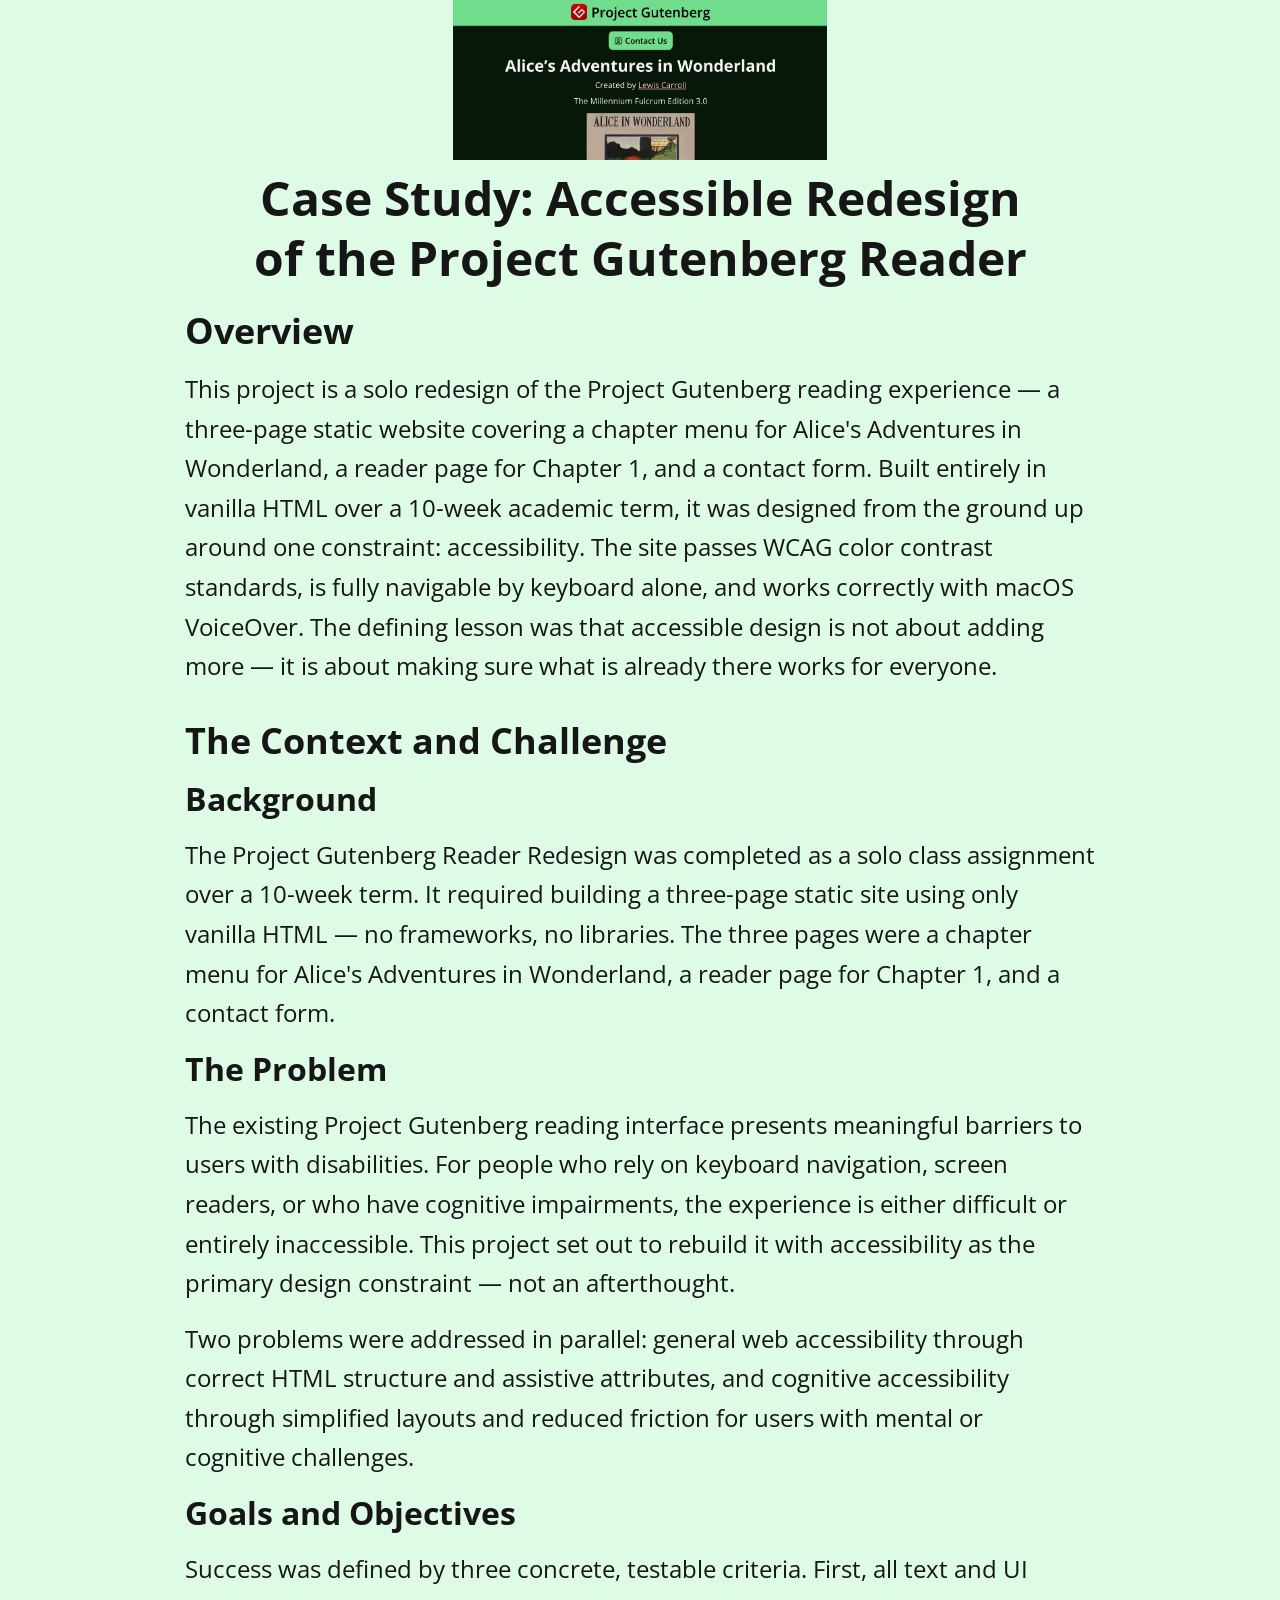
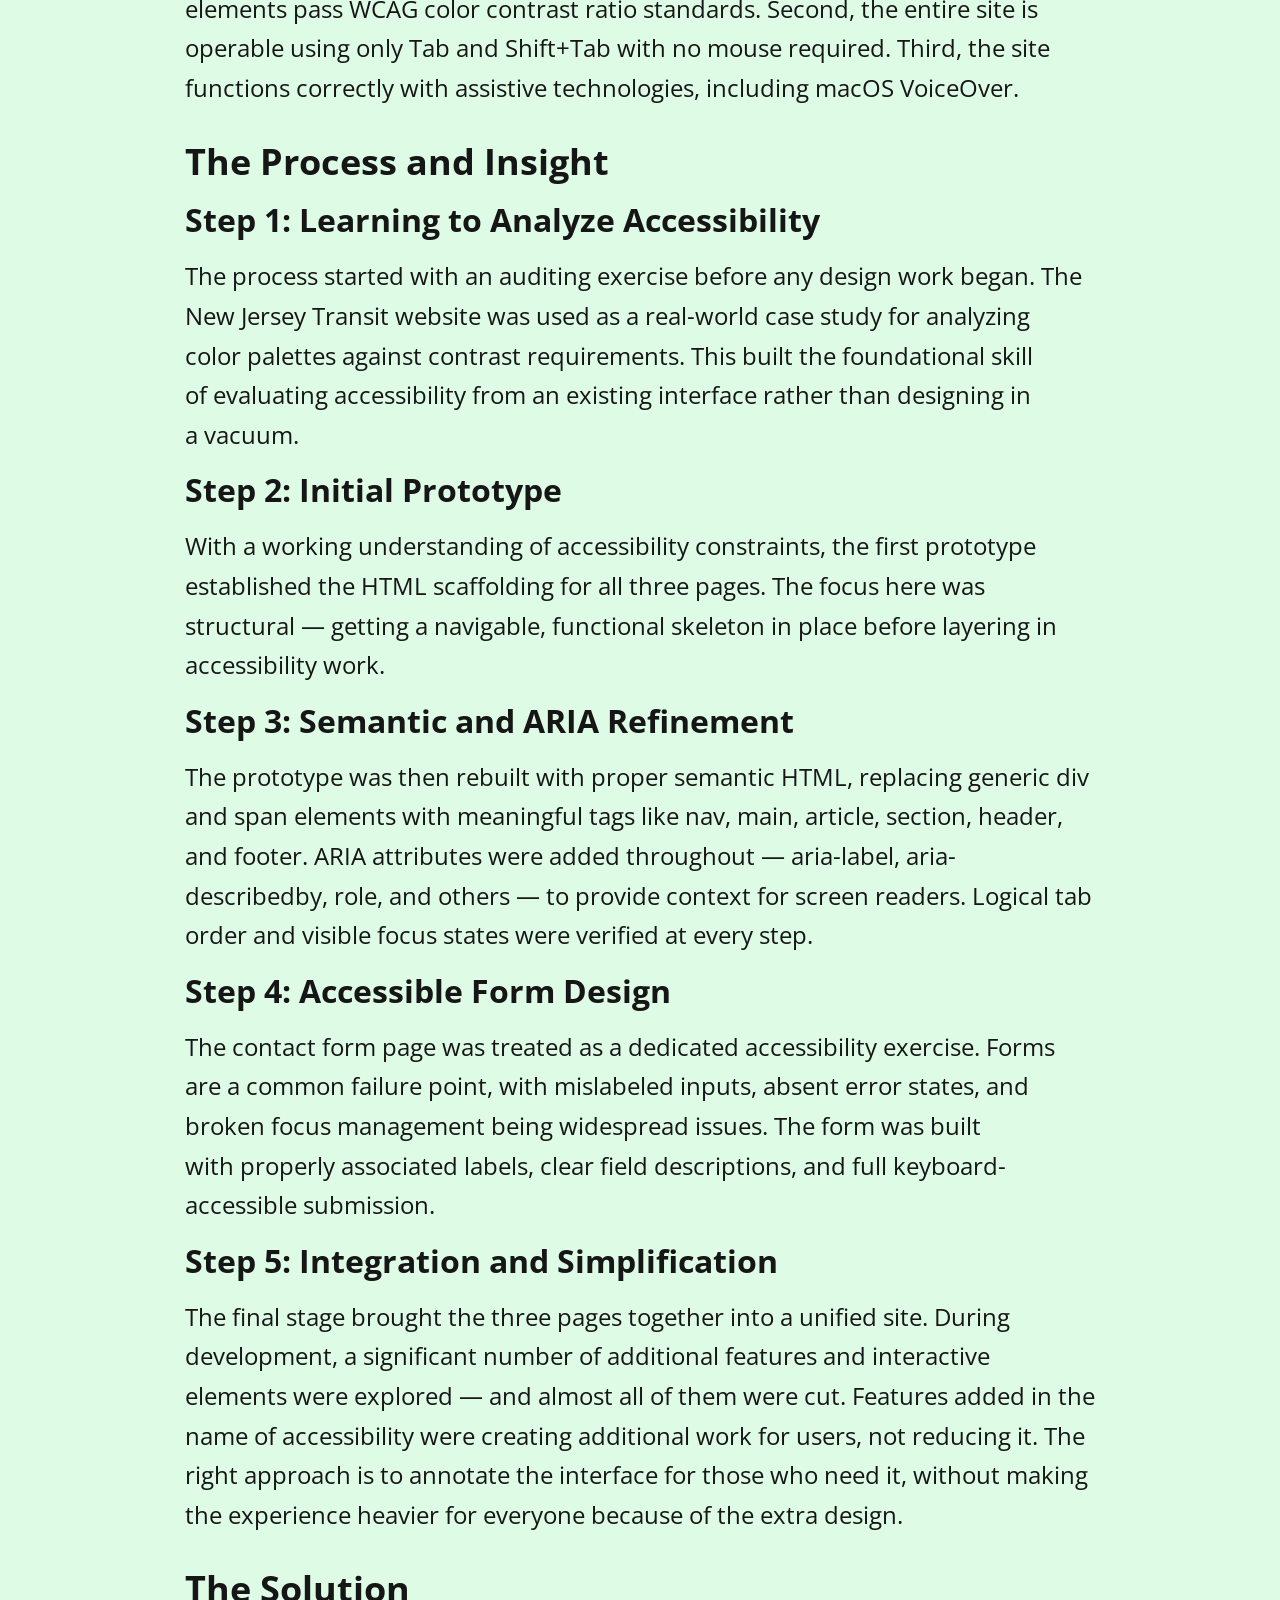
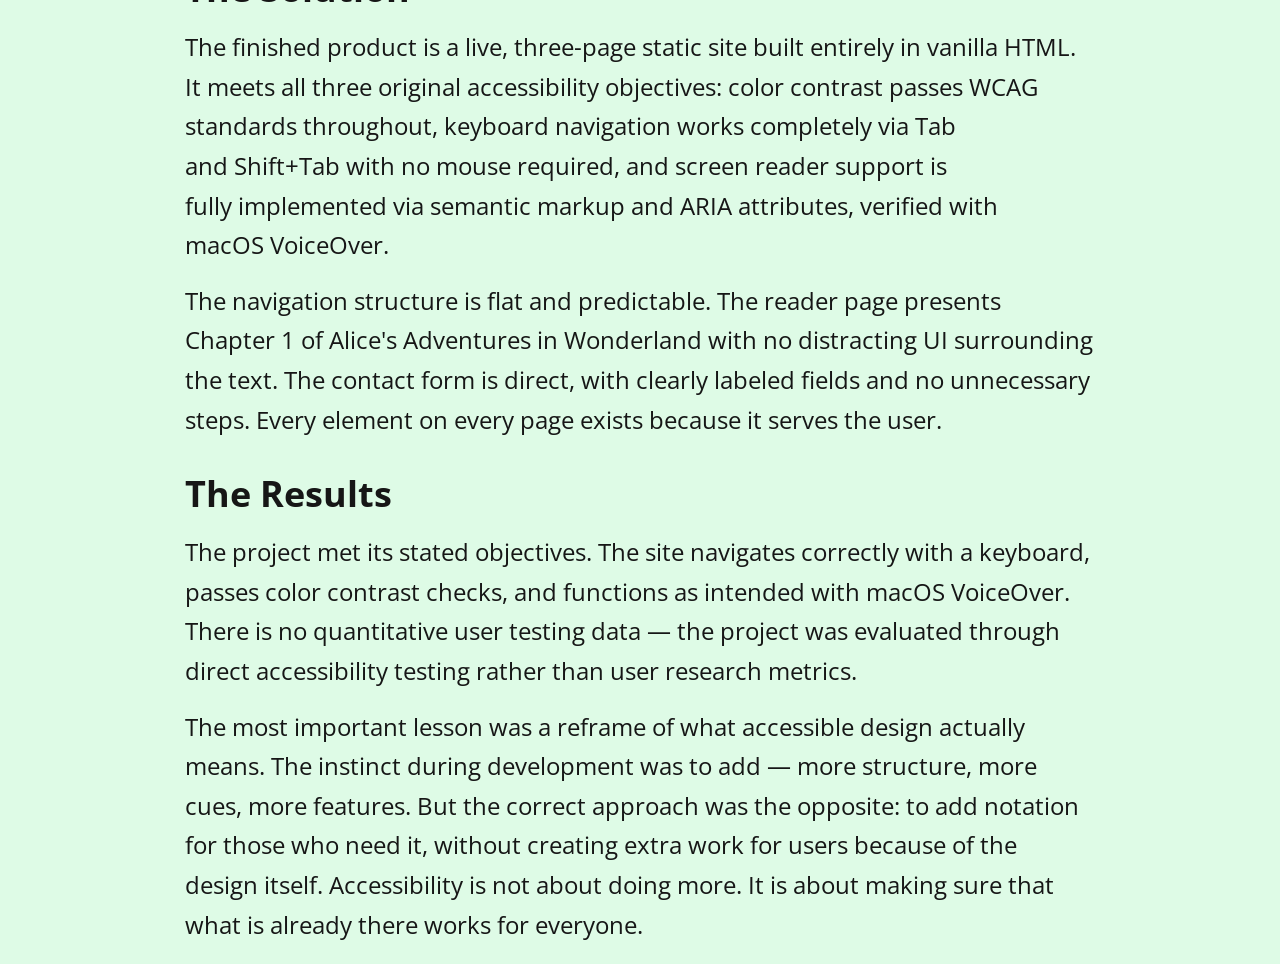
<file: case_study/index.html>
<!DOCTYPE html>
<html lang="en">
<head>
    <meta charset="UTF-8">
    <meta name="viewport" content="width=device-width, initial-scale=1.0">
    <title>Case Study</title>

    <link rel="icon" href="/favicon.ico">

    <link rel="stylesheet" href="/css/normalize.css">
    <link rel="stylesheet" href="/css/colors/ibm_design_language.css">
    <link rel="stylesheet" href="/css/basics.css">
    <link rel="stylesheet" href="./styles.css">
</head>
<body>
    <img src="./banner.png" alt="" class="header">
    
    <main>
        <h1>Case Study: Accessible Redesign of the Project Gutenberg Reader</h1>

        <section>
            <h2>Overview</h2>
            <p>This project is a solo redesign of the Project Gutenberg reading experience — a three-page static website covering a chapter menu for Alice's Adventures in Wonderland, a reader page for Chapter 1, and a contact form. Built entirely in vanilla HTML over a 10-week academic term, it was designed from the ground up around one constraint: accessibility. The site passes WCAG color contrast standards, is fully navigable by keyboard alone, and works correctly with macOS VoiceOver. The defining lesson was that accessible design is not about adding more — it is about making sure what is already there works for everyone.</p>
        </section>

        <section>
            <h2>The Context and Challenge</h2>

            <h3>Background</h3>
            <p>The Project Gutenberg Reader Redesign was completed as a solo class assignment over a 10-week term. It required building a three-page static site using only vanilla HTML — no frameworks, no libraries. The three pages were a chapter menu for Alice's Adventures in Wonderland, a reader page for Chapter 1, and a contact form.</p>

            <h3>The Problem</h3>
            <p>The existing Project Gutenberg reading interface presents meaningful barriers to users with disabilities. For people who rely on keyboard navigation, screen readers, or who have cognitive impairments, the experience is either difficult or entirely inaccessible. This project set out to rebuild it with accessibility as the primary design constraint — not an afterthought.</p>
            <p>Two problems were addressed in parallel: general web accessibility through correct HTML structure and assistive attributes, and cognitive accessibility through simplified layouts and reduced friction for users with mental or cognitive challenges.</p>

            <h3>Goals and Objectives</h3>
            <p>Success was defined by three concrete, testable criteria. First, all text and UI elements pass WCAG color contrast ratio standards. Second, the entire site is operable using only Tab and Shift+Tab with no mouse required. Third, the site functions correctly with assistive technologies, including macOS VoiceOver.</p>
        </section>

        <section>
            <h2>The Process and Insight</h2>

            <h3>Step 1: Learning to Analyze Accessibility</h3>
            <p>The process started with an auditing exercise before any design work began. The New Jersey Transit website was used as a real-world case study for analyzing color palettes against contrast requirements. This built the foundational skill of evaluating accessibility from an existing interface rather than designing in a vacuum.</p>

            <h3>Step 2: Initial Prototype</h3>
            <p>With a working understanding of accessibility constraints, the first prototype established the HTML scaffolding for all three pages. The focus here was structural — getting a navigable, functional skeleton in place before layering in accessibility work.</p>

            <h3>Step 3: Semantic and ARIA Refinement</h3>
            <p>The prototype was then rebuilt with proper semantic HTML, replacing generic div and span elements with meaningful tags like nav, main, article, section, header, and footer. ARIA attributes were added throughout — aria-label, aria-describedby, role, and others — to provide context for screen readers. Logical tab order and visible focus states were verified at every step.</p>

            <h3>Step 4: Accessible Form Design</h3>
            <p>The contact form page was treated as a dedicated accessibility exercise. Forms are a common failure point, with mislabeled inputs, absent error states, and broken focus management being widespread issues. The form was built with properly associated labels, clear field descriptions, and full keyboard-accessible submission.</p>

            <h3>Step 5: Integration and Simplification</h3>
            <p>The final stage brought the three pages together into a unified site. During development, a significant number of additional features and interactive elements were explored — and almost all of them were cut. Features added in the name of accessibility were creating additional work for users, not reducing it. The right approach is to annotate the interface for those who need it, without making the experience heavier for everyone because of the extra design.</p>
        </section>

        <section>
            <h2>The Solution</h2>
            <p>The finished product is a live, three-page static site built entirely in vanilla HTML. It meets all three original accessibility objectives: color contrast passes WCAG standards throughout, keyboard navigation works completely via Tab and Shift+Tab with no mouse required, and screen reader support is fully implemented via semantic markup and ARIA attributes, verified with macOS VoiceOver.</p>
            <p>The navigation structure is flat and predictable. The reader page presents Chapter 1 of Alice's Adventures in Wonderland with no distracting UI surrounding the text. The contact form is direct, with clearly labeled fields and no unnecessary steps. Every element on every page exists because it serves the user.</p>
        </section>

        <section>
            <h2>The Results</h2>
            <p>The project met its stated objectives. The site navigates correctly with a keyboard, passes color contrast checks, and functions as intended with macOS VoiceOver. There is no quantitative user testing data — the project was evaluated through direct accessibility testing rather than user research metrics.</p>
            <p>The most important lesson was a reframe of what accessible design actually means. The instinct during development was to add — more structure, more cues, more features. But the correct approach was the opposite: to add notation for those who need it, without creating extra work for users because of the design itself. Accessibility is not about doing more. It is about making sure that what is already there works for everyone.</p>
        </section>

    </main>
</body>
</html>
</file>
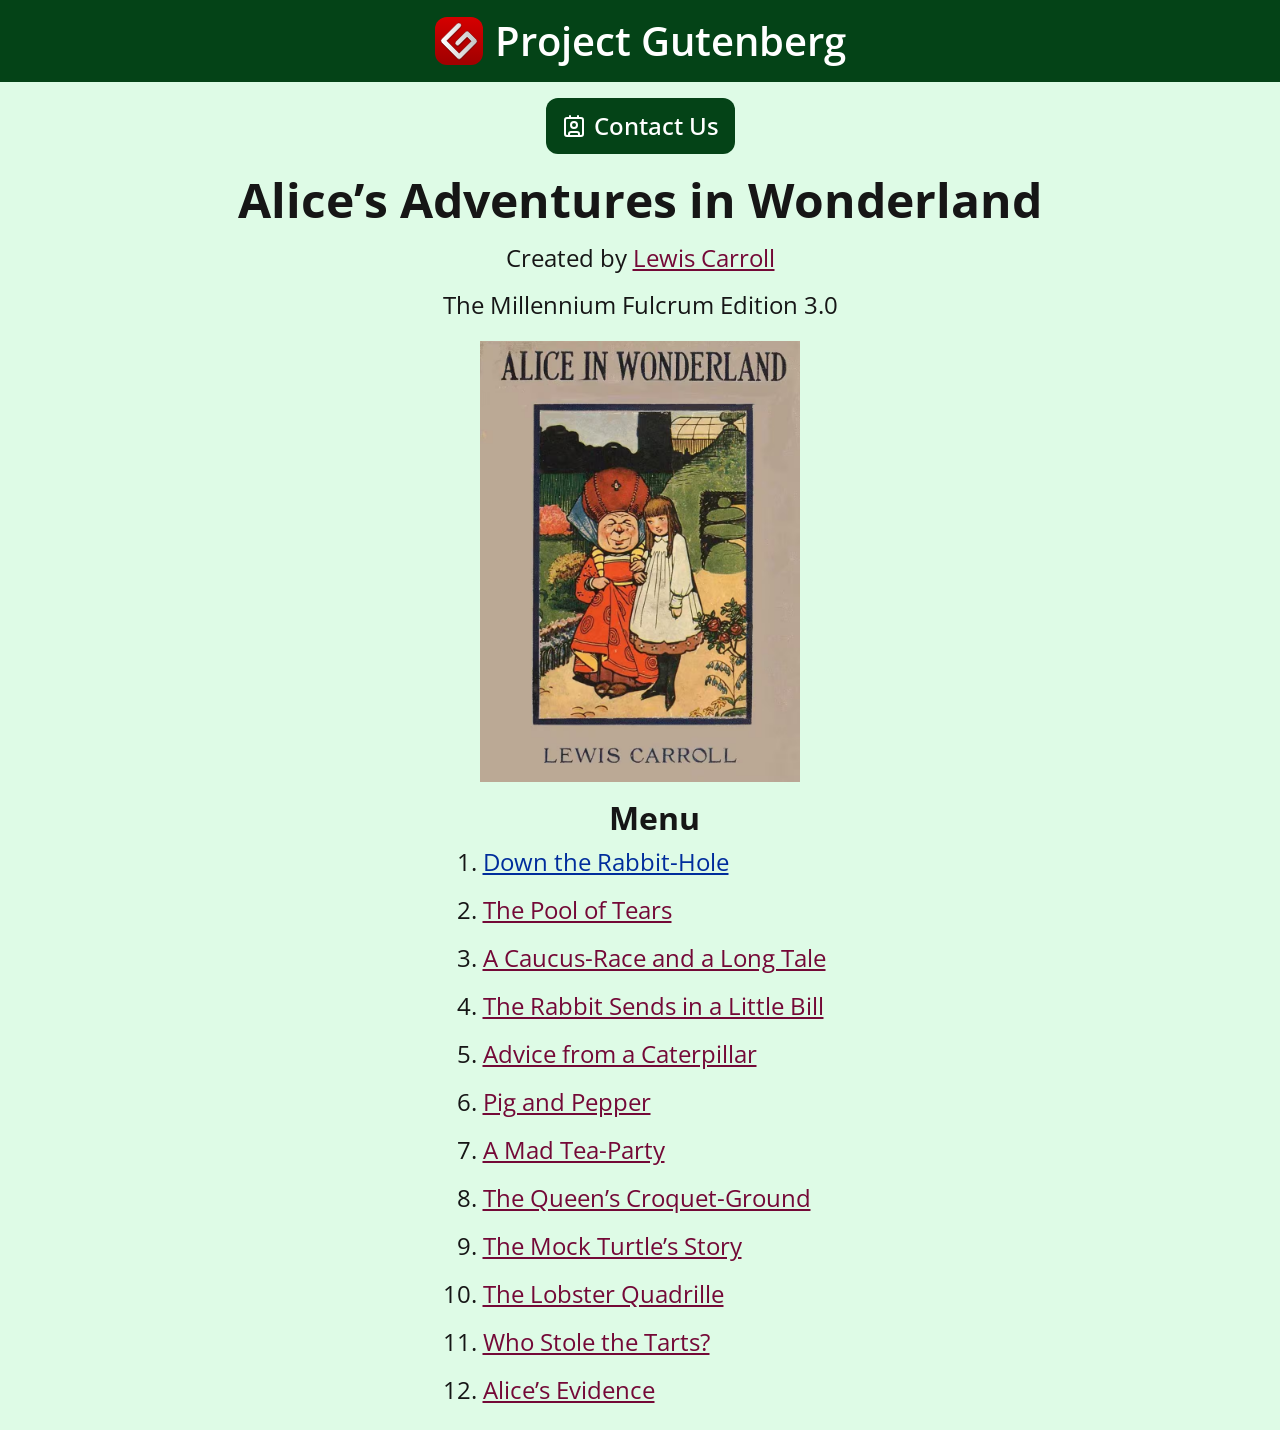
<file: final/index.html>
<!DOCTYPE html>
<html lang="en">
<head>
    <meta charset="UTF-8">
    <meta name="viewport" content="width=device-width, initial-scale=1.0">
    <title>Alice’s Adventures in Wonderland</title>
    <link rel="stylesheet" href="/css/normalize.css">
    <link rel="stylesheet" href="/css/basics.css">
    <link rel="stylesheet" href="/css/colors/ibm_design_language.css">
    <link rel="stylesheet" href="./styles.css">
</head>
<body>
    <header>
        <a href="" class="home" role="Home Button" aria-label="Return to the menu page">
            <img src="/images/logo.svg" alt="The Project Gutenberg logo, featuring the name 'Project Gutenberg' in a serif font, framed by two stylized, red-and-blue open book outlines that create a circular border." class="icon">
            <p class="wide">Project Gutenberg</p>
            <p class="narrow">Project<br>Gutenberg</p>
        </a>
    </header>

    <a href="./form/" class="btn" id="contact" role="Contact Form Entry" aria-label="Go to the contact form page">
        <svg xmlns="http://www.w3.org/2000/svg" width="24" height="24" viewBox="0 0 24 24" fill="none" stroke="currentColor" stroke-width="2" stroke-linecap="round" stroke-linejoin="round" class="lucide lucide-contact-icon lucide-contact"><path d="M16 2v2"/><path d="M7 22v-2a2 2 0 0 1 2-2h6a2 2 0 0 1 2 2v2"/><path d="M8 2v2"/><circle cx="12" cy="11" r="3"/><rect x="3" y="4" width="18" height="18" rx="2"/></svg>
        <p>Contact Us</p>
    </a>

    <main>
        <section aria-label="metadata" id="metadata">
            <h1>Alice’s Adventures in Wonderland</h1>
            <p aria-label="author" class="author">Created by <a href="" class="link">Lewis Carroll</a></p>
            <p aria-label="version" class="version">The Millennium Fulcrum Edition 3.0</p>
        </section>

        <picture aria-label="cover" id="cover">
            <source srcset="/images/cover.avif" type="image/avif">
            <img src="/images/cover.jpg" alt="Vintage book cover for Alice in Wonderland by Lewis Carroll, featuring an illustration of Alice in a white dress standing beside the Duchess in an orange and red patterned dress with a large red hat, set in a whimsical garden with mushrooms and flowers.">
        </picture>

        <ol aria-label="menu" id="menu">
            <h2>Menu</h2>
            <li><p><a href="./content/" class="link" aria-disabled="false">Down the Rabbit-Hole</a></p></li>
            <li><p><a href="" class="link" aria-disabled="true">The Pool of Tears</a></p></li>
            <li><p><a href="" class="link" aria-disabled="true">A Caucus-Race and a Long Tale</a></p></li>
            <li><p><a href="" class="link" aria-disabled="true">The Rabbit Sends in a Little Bill</a></p></li>
            <li><p><a href="" class="link" aria-disabled="true">Advice from a Caterpillar</a></p></li>
            <li><p><a href="" class="link" aria-disabled="true">Pig and Pepper</a></p></li>
            <li><p><a href="" class="link" aria-disabled="true">A Mad Tea-Party</a></p></li>
            <li><p><a href="" class="link" aria-disabled="true">The Queen’s Croquet-Ground</a></p></li>
            <li><p><a href="" class="link" aria-disabled="true">The Mock Turtle’s Story</a></p></li>
            <li><p><a href="" class="link" aria-disabled="true">The Lobster Quadrille</a></p></li>
            <li><p><a href="" class="link" aria-disabled="true">Who Stole the Tarts?</a></p></li>
            <li><p><a href="" class="link" aria-disabled="true">Alice’s Evidence</a></p></li>
        </ol>
    </main>
</body>
</html>
</file>
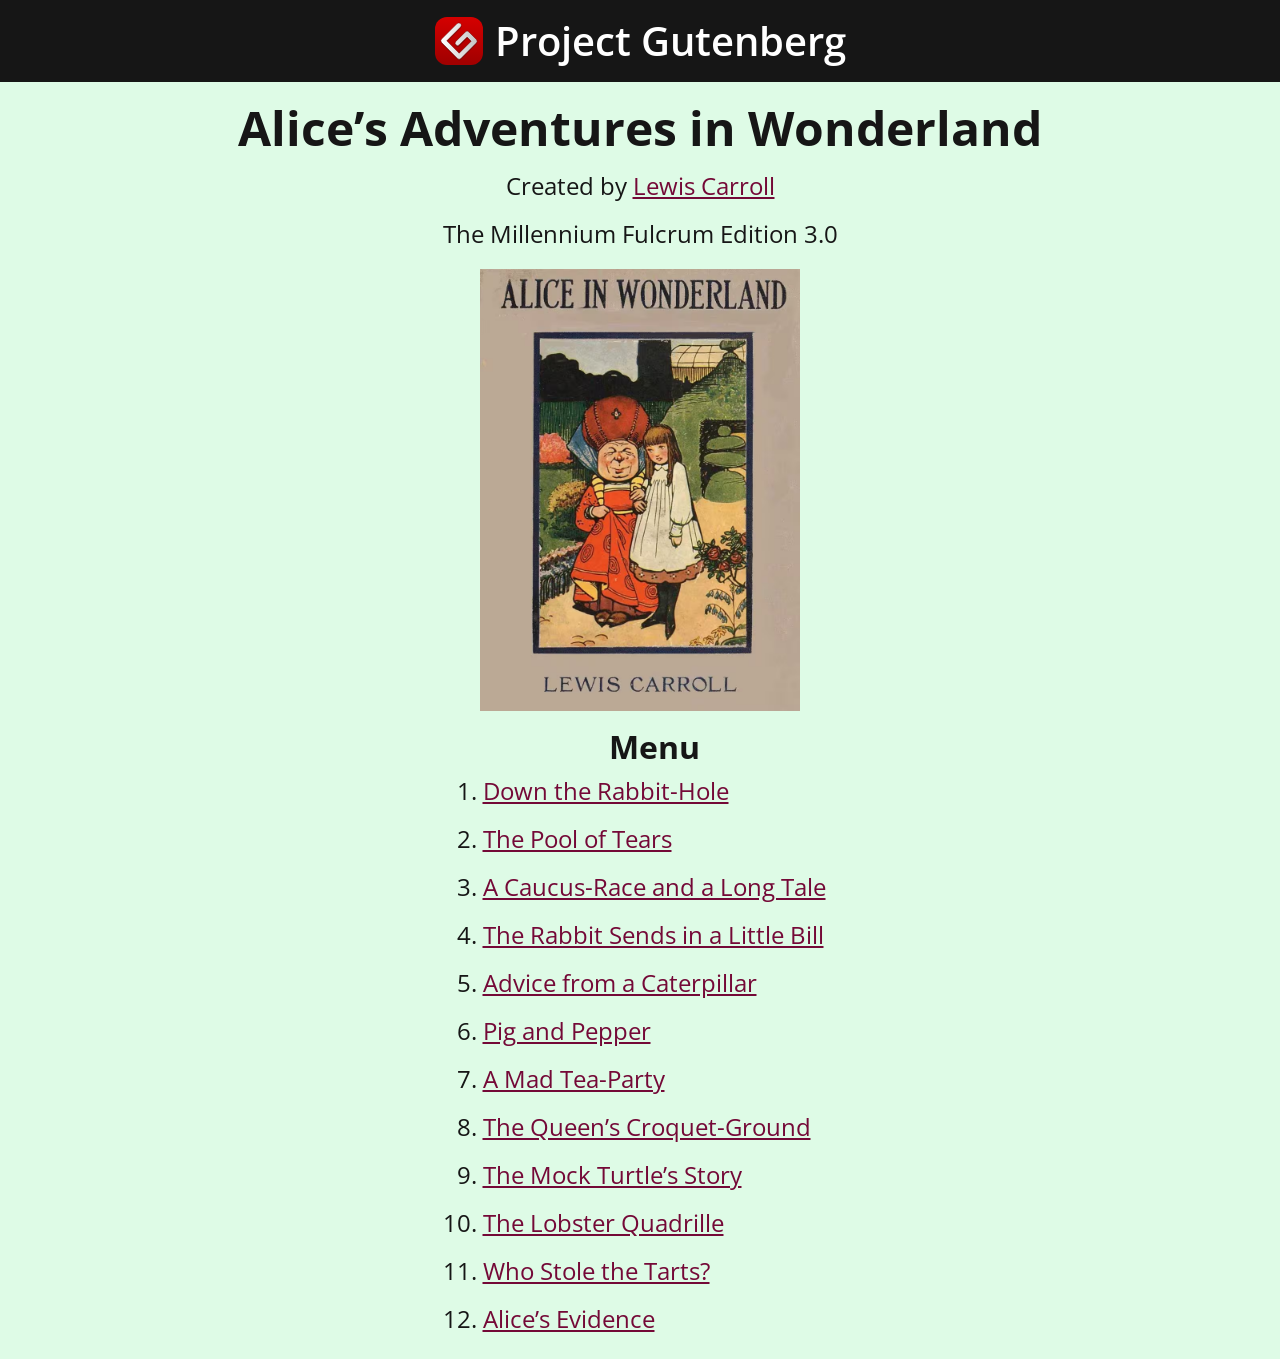
<file: homework2/index.html>
<!DOCTYPE html>
<html lang="en">
<head>
    <meta charset="UTF-8">
    <meta name="viewport" content="width=device-width, initial-scale=1.0">
    <title>Alice’s Adventures in Wonderland</title>
    <link rel="stylesheet" href="/css/normalize.css">
    <link rel="stylesheet" href="/css/basics.css">
    <link rel="stylesheet" href="/css/colors/ibm_design_language.css">
    <link rel="stylesheet" href="./styles.css">
</head>
<body>
    <header>
        <a href="https://www.gutenberg.org/" target="_blank" class="home">
            <img src="/images/logo.svg" alt="The Project Gutenberg logo, featuring the name 'Project Gutenberg' in a serif font, framed by two stylized, red-and-blue open book outlines that create a circular border." class="icon">
            <p class="wide">Project Gutenberg</p>
            <p class="narrow">Project<br>Gutenberg</p>
        </a>
    </header>

    <main>
        <section aria-label="metadata" id="metadata">
            <h1>Alice’s Adventures in Wonderland</h1>
            <p aria-label="author" class="author">Created by <a href="" class="link">Lewis Carroll</a></p>
            <p aria-label="version" class="version">The Millennium Fulcrum Edition 3.0</p>
        </section>

        <picture aria-label="cover" id="cover">
            <source srcset="/images/cover.avif" type="image/avif">
            <img src="/images/cover.jpg" alt="Vintage book cover for Alice in Wonderland by Lewis Carroll, featuring an illustration of Alice in a white dress standing beside the Duchess in an orange and red patterned dress with a large red hat, set in a whimsical garden with mushrooms and flowers.">
        </picture>

        <ol aria-label="menu" id="menu">
            <h2>Menu</h2>
            <li><p><a href="" class="link" aria-disabled="false">Down the Rabbit-Hole</a></p></li>
            <li><p><a href="" class="link" aria-disabled="true">The Pool of Tears</a></p></li>
            <li><p><a href="" class="link" aria-disabled="true">A Caucus-Race and a Long Tale</a></p></li>
            <li><p><a href="" class="link" aria-disabled="true">The Rabbit Sends in a Little Bill</a></p></li>
            <li><p><a href="" class="link" aria-disabled="true">Advice from a Caterpillar</a></p></li>
            <li><p><a href="" class="link" aria-disabled="true">Pig and Pepper</a></p></li>
            <li><p><a href="" class="link" aria-disabled="true">A Mad Tea-Party</a></p></li>
            <li><p><a href="" class="link" aria-disabled="true">The Queen’s Croquet-Ground</a></p></li>
            <li><p><a href="" class="link" aria-disabled="true">The Mock Turtle’s Story</a></p></li>
            <li><p><a href="" class="link" aria-disabled="true">The Lobster Quadrille</a></p></li>
            <li><p><a href="" class="link" aria-disabled="true">Who Stole the Tarts?</a></p></li>
            <li><p><a href="" class="link" aria-disabled="true">Alice’s Evidence</a></p></li>
        </ol>
    </main>
</body>
</html>
</file>
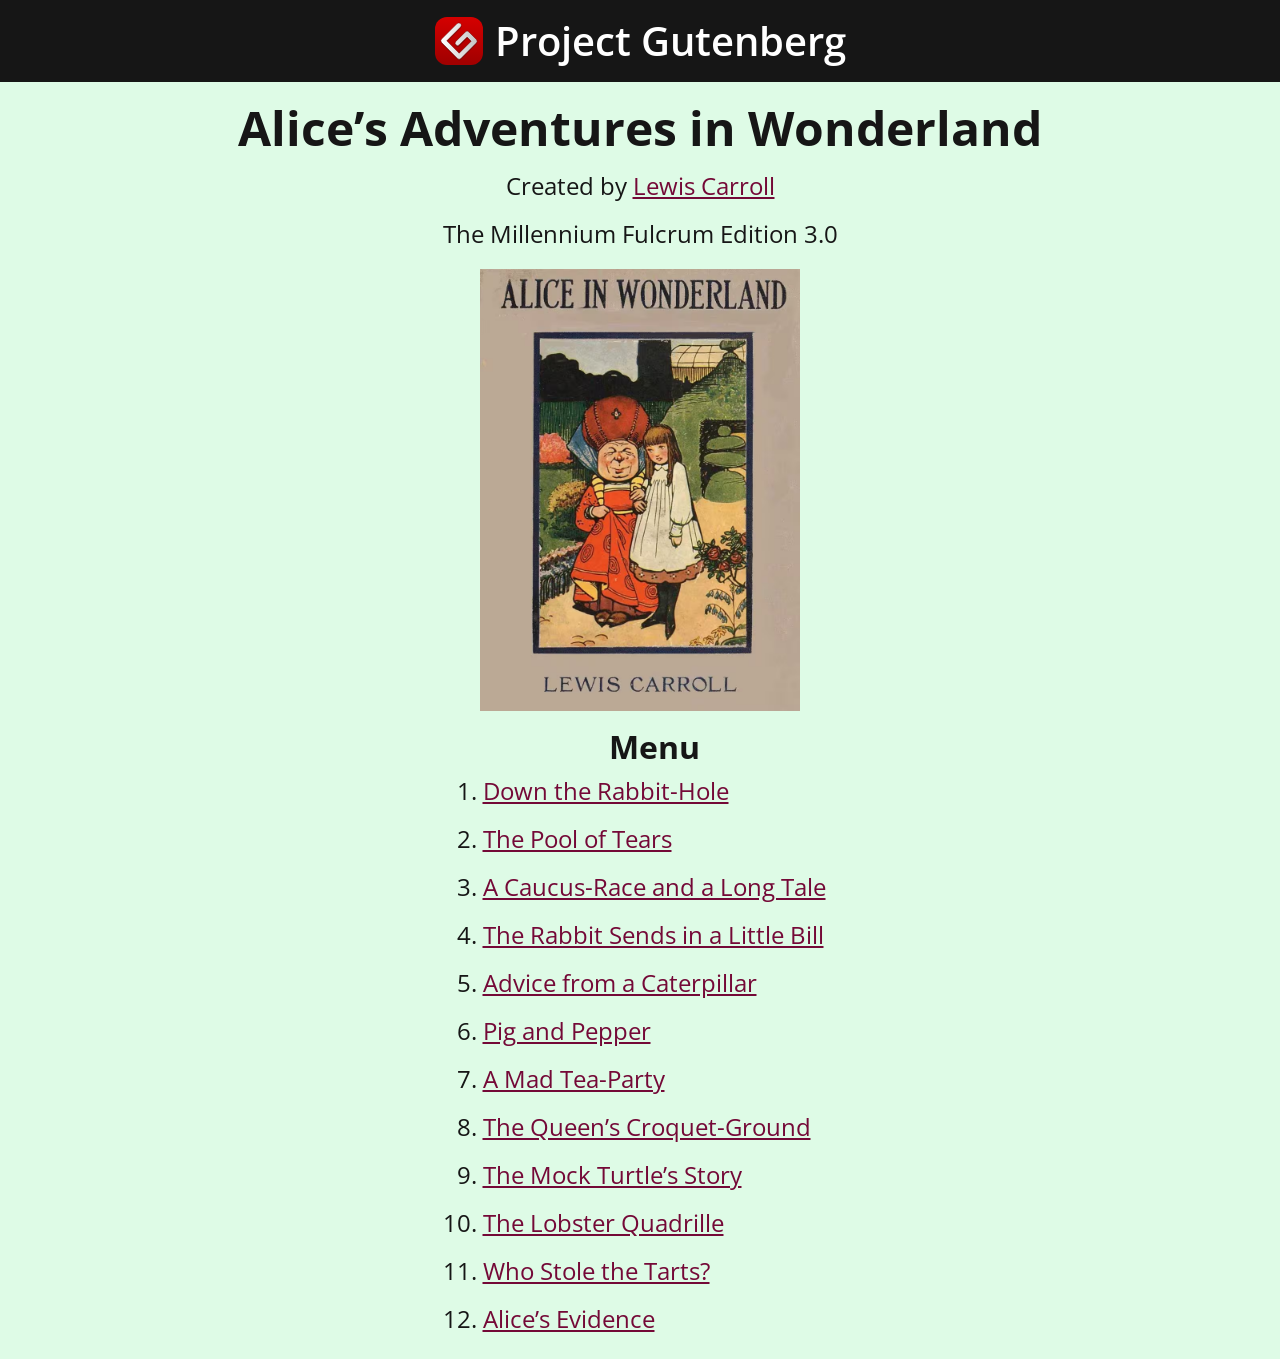
<file: homework3/index.html>
<!DOCTYPE html>
<html lang="en">
<head>
    <meta charset="UTF-8">
    <meta name="viewport" content="width=device-width, initial-scale=1.0">
    <title>Alice’s Adventures in Wonderland</title>
    <link rel="stylesheet" href="/css/normalize.css">
    <link rel="stylesheet" href="/css/basics.css">
    <link rel="stylesheet" href="/css/colors/ibm_design_language.css">
    <link rel="stylesheet" href="./styles.css">
</head>
<body>
    <header>
        <a href="https://www.gutenberg.org/" class="home">
            <img src="/images/logo.svg" alt="The Project Gutenberg logo, featuring the name 'Project Gutenberg' in a serif font, framed by two stylized, red-and-blue open book outlines that create a circular border." class="icon">
            <p class="wide">Project Gutenberg</p>
            <p class="narrow">Project<br>Gutenberg</p>
        </a>
    </header>

    <main>
        <section aria-label="metadata" id="metadata">
            <h1>Alice’s Adventures in Wonderland</h1>
            <p aria-label="author" class="author">Created by <a href="" class="link">Lewis Carroll</a></p>
            <p aria-label="version" class="version">The Millennium Fulcrum Edition 3.0</p>
        </section>

        <picture aria-label="cover" id="cover">
            <source srcset="/images/cover.avif" type="image/avif">
            <img src="/images/cover.jpg" alt="Vintage book cover for Alice in Wonderland by Lewis Carroll, featuring an illustration of Alice in a white dress standing beside the Duchess in an orange and red patterned dress with a large red hat, set in a whimsical garden with mushrooms and flowers.">
        </picture>

        <ol aria-label="menu" id="menu">
            <h2>Menu</h2>
            <li><p><a href="" class="link" aria-disabled="false">Down the Rabbit-Hole</a></p></li>
            <li><p><a href="" class="link" aria-disabled="true">The Pool of Tears</a></p></li>
            <li><p><a href="" class="link" aria-disabled="true">A Caucus-Race and a Long Tale</a></p></li>
            <li><p><a href="" class="link" aria-disabled="true">The Rabbit Sends in a Little Bill</a></p></li>
            <li><p><a href="" class="link" aria-disabled="true">Advice from a Caterpillar</a></p></li>
            <li><p><a href="" class="link" aria-disabled="true">Pig and Pepper</a></p></li>
            <li><p><a href="" class="link" aria-disabled="true">A Mad Tea-Party</a></p></li>
            <li><p><a href="" class="link" aria-disabled="true">The Queen’s Croquet-Ground</a></p></li>
            <li><p><a href="" class="link" aria-disabled="true">The Mock Turtle’s Story</a></p></li>
            <li><p><a href="" class="link" aria-disabled="true">The Lobster Quadrille</a></p></li>
            <li><p><a href="" class="link" aria-disabled="true">Who Stole the Tarts?</a></p></li>
            <li><p><a href="" class="link" aria-disabled="true">Alice’s Evidence</a></p></li>
        </ol>
    </main>
</body>
</html>
</file>
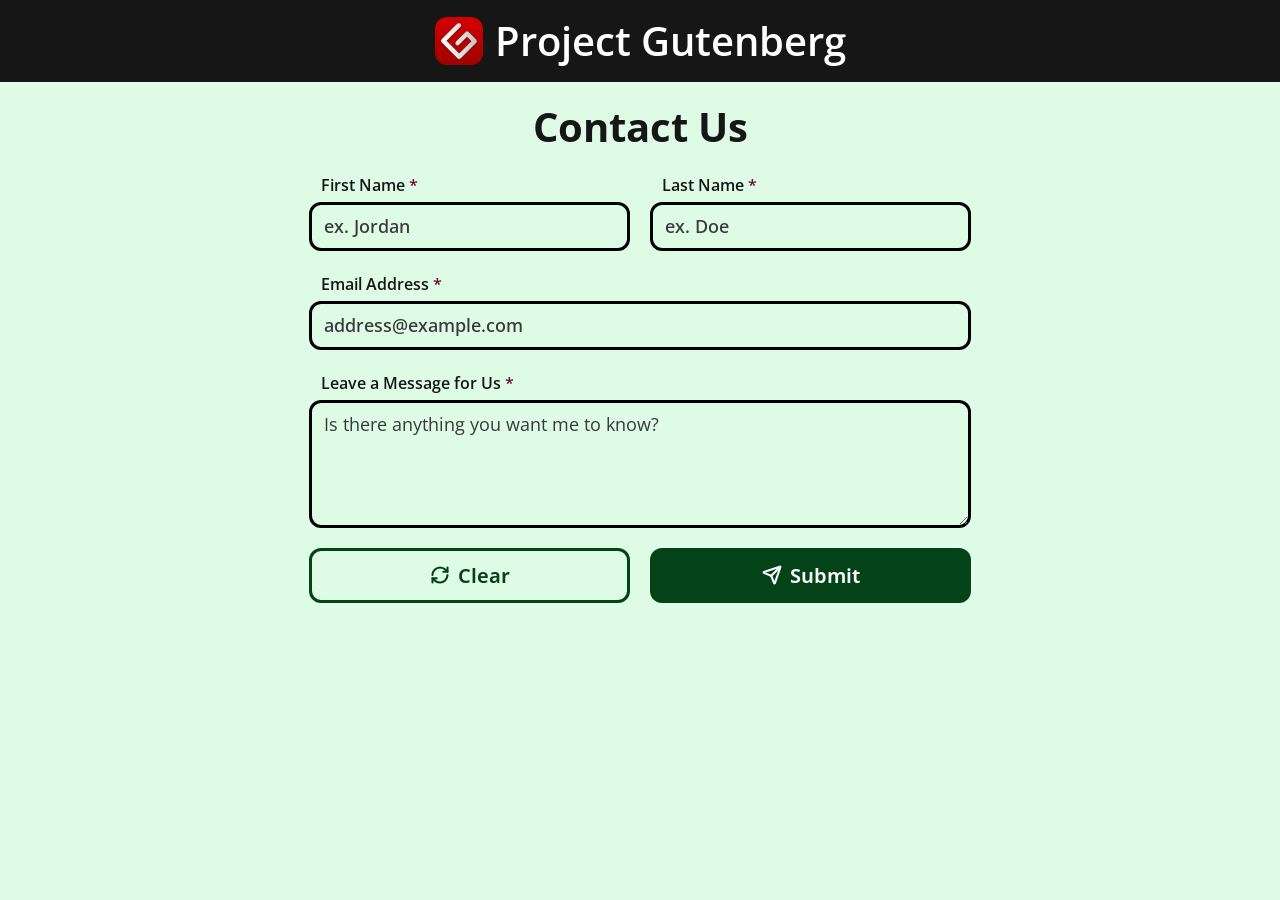
<file: homework4/index.html>
<!DOCTYPE html>
<html lang="en">
<head>
    <meta charset="UTF-8">
    <meta name="viewport" content="width=device-width, initial-scale=1.0">
    <title>Contact Us</title>

    <link rel="icon" href="/favicon.ico">

    <link rel="stylesheet" href="/css/normalize.css">
    <link rel="stylesheet" href="/css/colors/ibm_design_language.css">
    <link rel="stylesheet" href="/css/basics.css">
    <link rel="stylesheet" href="./styles.css">
</head>
<body>
    <script>
        // Error message information
        const errorData = {
            first_name: {
                id: "first-name-error",
                message: "At least leave your first initial."
            },
            last_name: {
                id: "last-name-error",
                message: "At least leave your last initial."
            },
            email: {
                id: "email-error",
                message: "Please enter a valid email address."
            },
            message: {
                id: "message-error",
                message: "The message cannot be blank."
            }
        };

        // Add error messages to the DOM
        function addErrorMessage(field, input, errorInfo) {
            // If there is no error message, add one
            if (!field.querySelector('.error-message')) {
                // Create an invisible grouping tag
                const errorContainer = document.createElement('div');
                errorContainer.classList.add('error-message');
                
                // Create the paragraph element that holds the error message
                const errorMessage = document.createElement('p');
                errorMessage.setAttribute('role', 'alert');
                errorMessage.setAttribute('id', errorInfo.id);
                errorMessage.classList.add('critical');
                errorMessage.textContent = errorInfo.message;

                // Add the error icon to the grouping tag
                const errorIconCopy = errorIconTemplate.content.cloneNode(true);
                errorContainer.appendChild(errorIconCopy);

                // Add the error message to the grouping tag
                errorContainer.appendChild(errorMessage);

                // Add the completed grouping tag to the DOM
                field.appendChild(errorContainer);

                // Update aria attributes for the input field
                input.setAttribute('aria-describedby', errorMessage.id);
                input.setAttribute('aria-invalid', 'true');
            }
        }

        // Remove error messages from the DOM
        function removeErrorMessage(field, input) {
            // Find the error message grouping tag
            const errorContainer = field.querySelector('.error-message');

            // If the error message exists, then remove it
            if (errorContainer) {
                errorContainer.remove();

                // Update aria attributes for the input field
                input.removeAttribute('aria-invalid');
                input.removeAttribute('aria-describedby');
            }
        }
    </script>

    <header>
        <a href="https://www.gutenberg.org/" class="home">
            <img src="/images/logo.svg" alt="The Project Gutenberg logo, featuring the name 'Project Gutenberg' in a serif font, framed by two stylized, red-and-blue open book outlines that create a circular border." class="icon">
            <p class="wide">Project Gutenberg</p>
            <p class="narrow">Project<br>Gutenberg</p>
        </a>
    </header>

    <main>

    <h1>Contact Us</h1>

    <form id="contact-form">
        <div class="form-field first-name" style="grid-area: first-name;">
            <label for="first-name">
                First Name
                <span aria-label="required" class="critical">*</span>
            </label>
            <input form="contact-form" type="text" required 
                id="first-name" placeholder="ex. Jordan">

            <script>
                const firstNameField = document.querySelector('.form-field.first-name');
                const firstNameInput = document.getElementById('first-name');
            </script>
        </div>

        <div class="form-field last-name" style="grid-area: last-name;">
            <label for="last-name">
                Last Name
                <span aria-label="required" class="critical">*</span>
            </label>
            <input form="contact-form" type="text" required 
                id="last-name" placeholder="ex. Doe">

            <script>
                const lastNameField = document.querySelector('.form-field.last-name');
                const lastNameInput = document.getElementById('last-name');
            </script>
        </div>

        <div class="form-field email" style="grid-area: email;">
            <label for="email">
                Email Address
                <span aria-label="required" class="critical">*</span>
            </label>
            <input form="contact-form" type="email" required 
                id="email" placeholder="address@example.com">
                
            <script>
                const emailField = document.querySelector('.form-field.email');
                const emailInput = document.getElementById('email');
            </script>
        </div>

        <div class="form-field message" style="grid-area: message;">
            <label for="message">
                Leave a Message for Us
                <span aria-label="required" class="critical">*</span>
            </label>
            <textarea form="contact-form" required 
                id="message" 
                placeholder="Is there anything you want me to know?"
                rows="4" cols="60"></textarea>
                
            <script>
                const messageField = document.querySelector('.form-field.message');
                const messageInput = document.getElementById('message');
            </script>
        </div>

        <button onclick="location.reload()"
            id="clear" style="grid-area: clear-btn;">
            <svg xmlns="http://www.w3.org/2000/svg" width="24" height="24" viewBox="0 0 24 24" fill="none" stroke-linecap="round" stroke-linejoin="round" class="lucide lucide-refresh-cw-icon lucide-refresh-cw" aria-hidden="true"><path d="M3 12a9 9 0 0 1 9-9 9.75 9.75 0 0 1 6.74 2.74L21 8"/><path d="M21 3v5h-5"/><path d="M21 12a9 9 0 0 1-9 9 9.75 9.75 0 0 1-6.74-2.74L3 16"/><path d="M8 16H3v5"/></svg> 
            <p>Clear</p>
        </button>
        <button type="submit" form="contact-form"
            id="submit" style="grid-area: submit-btn;">
            <svg xmlns="http://www.w3.org/2000/svg" width="24" height="24" viewBox="0 0 24 24" fill="none"  stroke-linecap="round" stroke-linejoin="round" class="lucide lucide-send-icon lucide-send" aria-hidden="true"><path d="M14.536 21.686a.5.5 0 0 0 .937-.024l6.5-19a.496.496 0 0 0-.635-.635l-19 6.5a.5.5 0 0 0-.024.937l7.93 3.18a2 2 0 0 1 1.112 1.11z"/><path d="m21.854 2.147-10.94 10.939"/></svg>
            <p>Submit</p>
        </button>
    </form>

    </main>

    <template id="lucide-circle-alert">
        <svg xmlns="http://www.w3.org/2000/svg" width="24" height="24" viewBox="0 0 24 24" fill="none" stroke-width="2" stroke-linecap="round" stroke-linejoin="round" class="lucide lucide-circle-alert-icon lucide-circle-alert critical" aria-hidden="true"><circle cx="12" cy="12" r="10"/><line x1="12" x2="12" y1="8" y2="12"/><line x1="12" x2="12.01" y1="16" y2="16"/></svg>
    </template>
    <script>
        const errorIconTemplate = document.getElementById('lucide-circle-alert');
    </script>

    <script>
        // Apply updates to the DOM

        firstNameInput.addEventListener('blur', function() {
            if (this.value.length === 0) {
                addErrorMessage(firstNameField, this, errorData.first_name);
            } else {
                removeErrorMessage(firstNameField, this);
            }
        });

        lastNameInput.addEventListener('blur', function() {
            if (this.value.length === 0) {
                addErrorMessage(lastNameField, this, errorData.last_name);
            } else {
                removeErrorMessage(lastNameField, this);
            }
        });

        emailInput.addEventListener('blur', function() {
            if (this.value.length === 0 || this.validity.typeMismatch) {
                addErrorMessage(emailField, this, errorData.email);
            } else {
                removeErrorMessage(emailField, this);
            }
        });

        messageInput.addEventListener('blur', function() {
            if (this.value.length === 0) {
                addErrorMessage(messageField, this, errorData.message);
            } else {
                removeErrorMessage(messageField, this);
            }
        });
    </script>
</body>
</html>
</file>
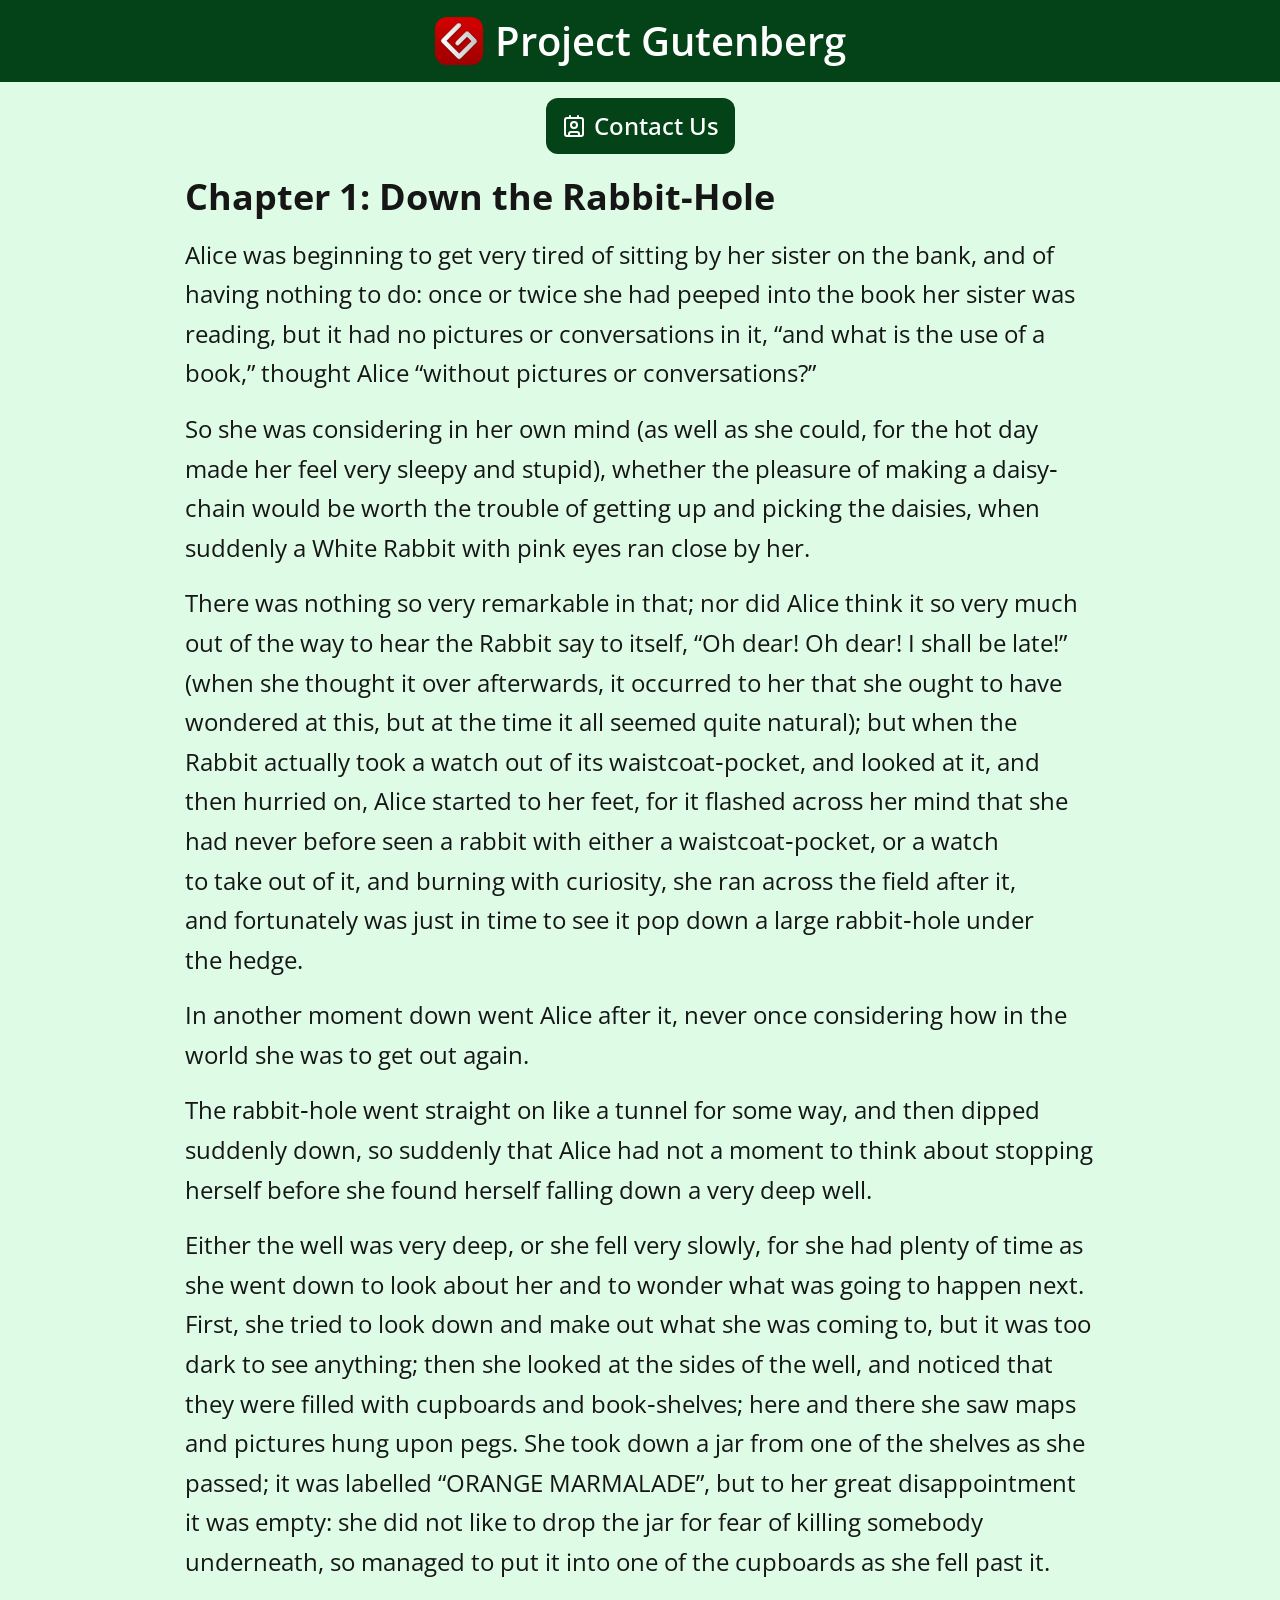
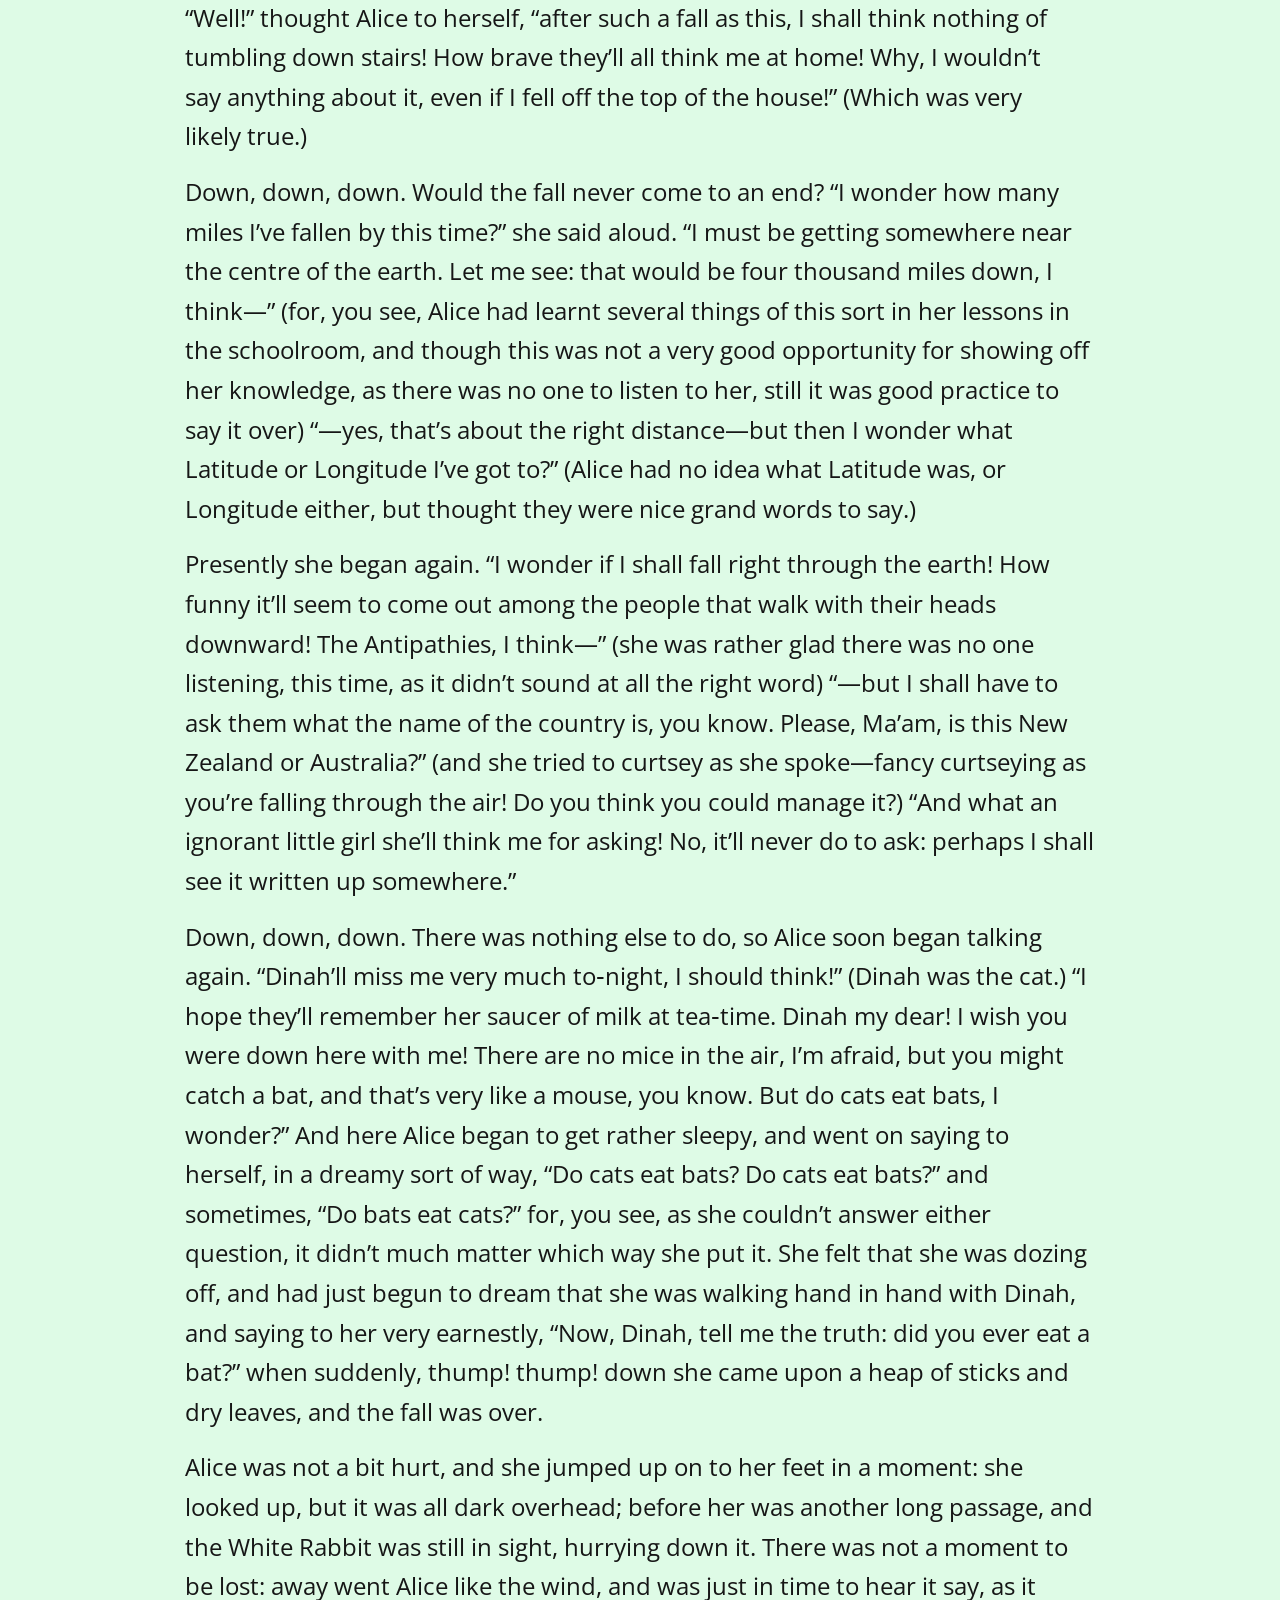
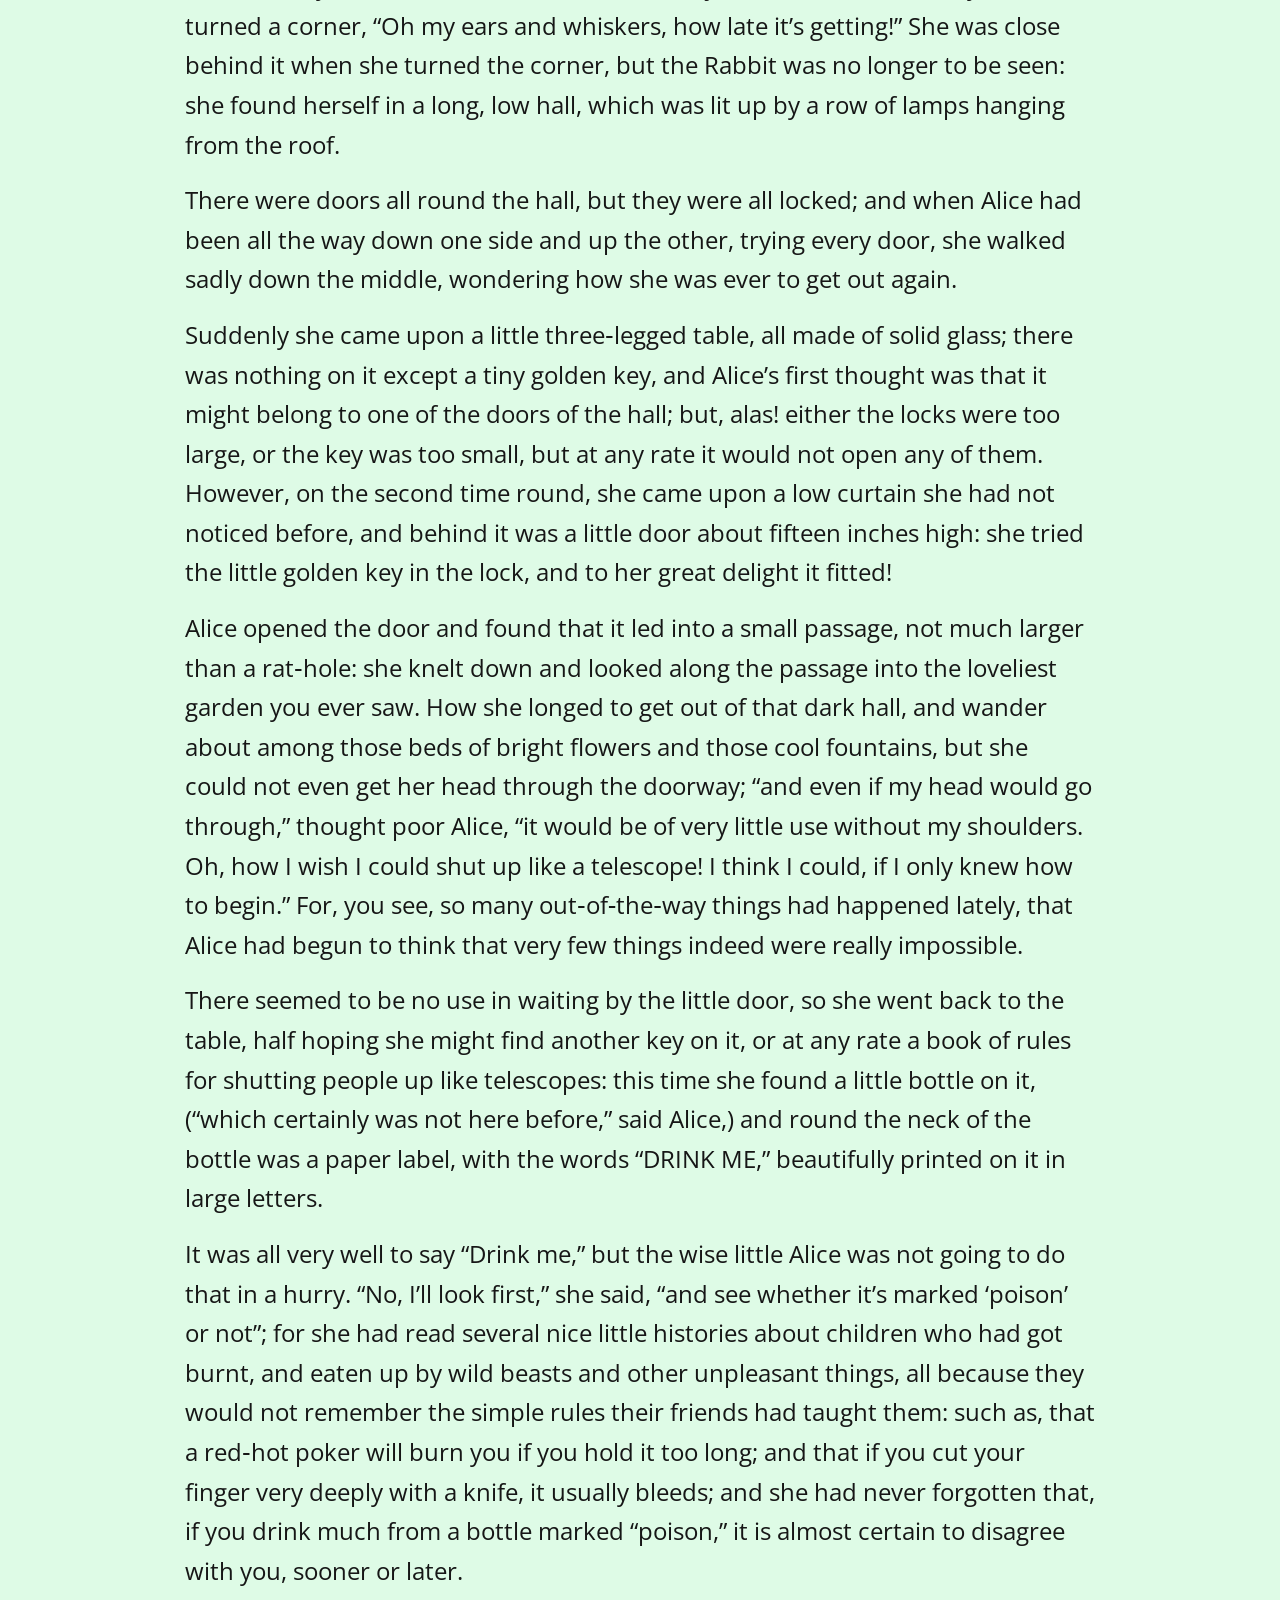
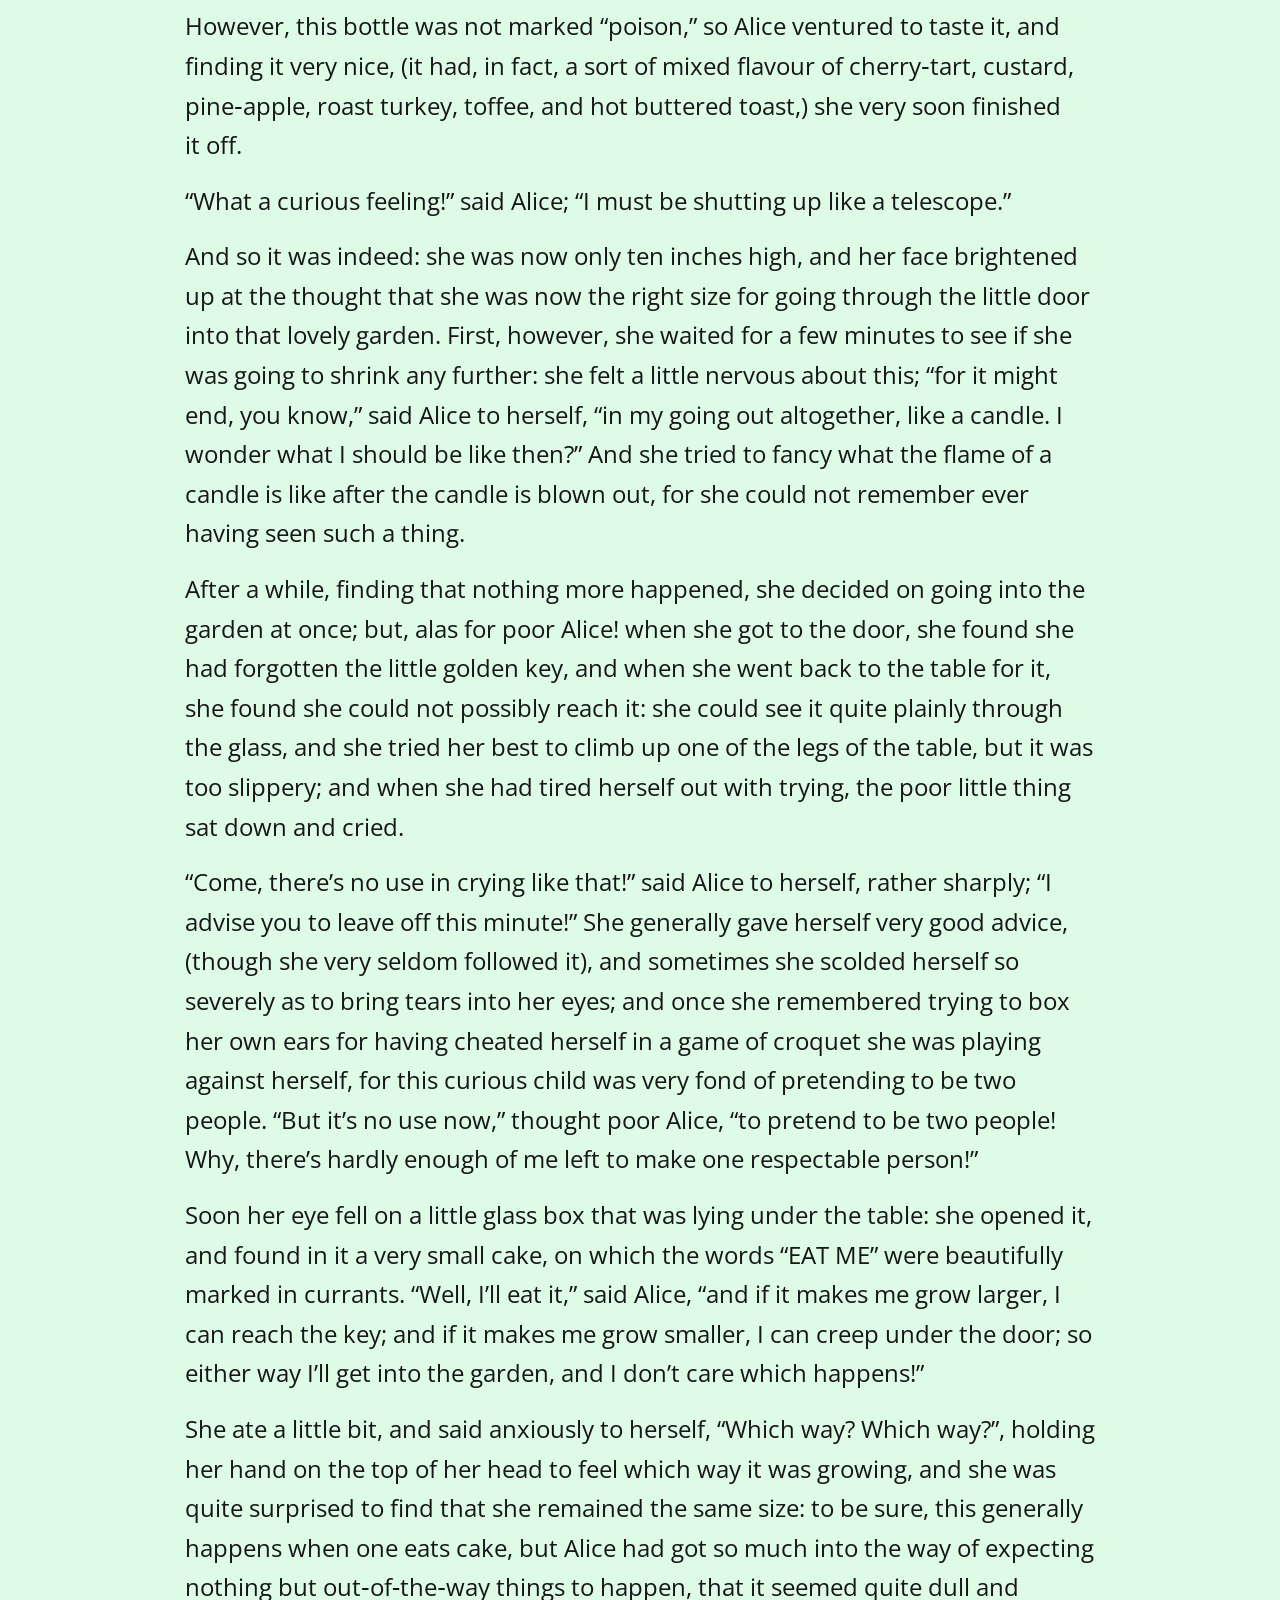
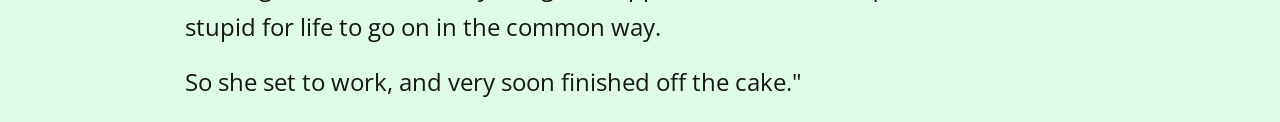
<file: final/content/index.html>
<!DOCTYPE html>
<html lang="en">
<head>
    <meta charset="UTF-8">
    <meta name="viewport" content="width=device-width, initial-scale=1.0">
    <title>Chapter 1: Down the Rabbit-Hole</title>
    <link rel="stylesheet" href="/css/normalize.css">
    <link rel="stylesheet" href="/css/basics.css">
    <link rel="stylesheet" href="/css/colors/ibm_design_language.css">
    <link rel="stylesheet" href="./styles.css">
</head>
<body>
    <header>
        <a href="../index.html" class="home" role="Home Button" aria-label="Return to the menu page">
            <img src="/images/logo.svg" alt="The Project Gutenberg logo, featuring the name 'Project Gutenberg' in a serif font, framed by two stylized, red-and-blue open book outlines that create a circular border." class="icon">
            <p class="wide">Project Gutenberg</p>
            <p class="narrow">Project<br>Gutenberg</p>
        </a>
    </header>

    <a href="../form/" class="btn" id="contact" role="Contact Form Entry" aria-label="Go to the contact form page">
        <svg xmlns="http://www.w3.org/2000/svg" width="24" height="24" viewBox="0 0 24 24" fill="none" stroke="currentColor" stroke-width="2" stroke-linecap="round" stroke-linejoin="round" class="lucide lucide-contact-icon lucide-contact"><path d="M16 2v2"/><path d="M7 22v-2a2 2 0 0 1 2-2h6a2 2 0 0 1 2 2v2"/><path d="M8 2v2"/><circle cx="12" cy="11" r="3"/><rect x="3" y="4" width="18" height="18" rx="2"/></svg>
        <p>Contact Us</p>
    </a>

    <main>
        <article id="content" aria-label="Chapter 1 content">
            <h2 tabindex="0">Chapter 1: Down the Rabbit-Hole</h2>
            <p>Alice was beginning to get very tired of sitting by her sister on the bank, and of having nothing to do&colon; once or twice she had peeped into the book her sister was reading, but it had no pictures or conversations in it, &OpenCurlyDoubleQuote;and what is the use of a book,&CloseCurlyDoubleQuote; thought Alice &OpenCurlyDoubleQuote;without pictures or conversations?&CloseCurlyDoubleQuote;</p>
            <p>So she was considering in her own mind &lpar;as well as she could, for the hot day made her feel very sleepy and stupid&rpar;, whether the pleasure of making a daisy&hyphen;chain would be worth the trouble of getting up and picking the daisies, when suddenly a White Rabbit with pink eyes ran close by her.</p>
            <p>There was nothing so very remarkable in that&semi; nor did Alice think it so very much out of the way to hear the Rabbit say to itself, &OpenCurlyDoubleQuote;Oh dear&excl; Oh dear&excl; I shall be late&excl;&CloseCurlyDoubleQuote; &lpar;when she thought it over afterwards, it occurred to her that she ought to have wondered at this, but at the time it all seemed quite natural&rpar;&semi; but when the Rabbit actually took a watch out of its waistcoat&hyphen;pocket, and looked at it, and then hurried on, Alice started to her feet, for it flashed across her mind that she had never before seen a rabbit with either a waistcoat&hyphen;pocket, or a watch to take out of it, and burning with curiosity, she ran across the field after it, and fortunately was just in time to see it pop down a large rabbit&hyphen;hole under the hedge.</p>
            <p>In another moment down went Alice after it, never once considering how in the world she was to get out again.</p>
            <p>The rabbit&hyphen;hole went straight on like a tunnel for some way, and then dipped suddenly down, so suddenly that Alice had not a moment to think about stopping herself before she found herself falling down a very deep well.</p>
            <p>Either the well was very deep, or she fell very slowly, for she had plenty of time as she went down to look about her and to wonder what was going to happen next. First, she tried to look down and make out what she was coming to, but it was too dark to see anything&semi; then she looked at the sides of the well, and noticed that they were filled with cupboards and book&hyphen;shelves&semi; here and there she saw maps and pictures hung upon pegs. She took down a jar from one of the shelves as she passed&semi; it was labelled &OpenCurlyDoubleQuote;ORANGE MARMALADE&CloseCurlyDoubleQuote;, but to her great disappointment it was empty&colon; she did not like to drop the jar for fear of killing somebody underneath, so managed to put it into one of the cupboards as she fell past it.</p>
            <p>&OpenCurlyDoubleQuote;Well&excl;&CloseCurlyDoubleQuote; thought Alice to herself, &OpenCurlyDoubleQuote;after such a fall as this, I shall think nothing of tumbling down stairs&excl; How brave they’ll all think me at home&excl; Why, I wouldn’t say anything about it, even if I fell off the top of the house&excl;&CloseCurlyDoubleQuote; &lpar;Which was very likely true.&rpar;</p>
            <p>Down, down, down. Would the fall never come to an end? &OpenCurlyDoubleQuote;I wonder how many miles I’ve fallen by this time?&CloseCurlyDoubleQuote; she said aloud. &OpenCurlyDoubleQuote;I must be getting somewhere near the centre of the earth. Let me see&colon; that would be four thousand miles down, I think—&CloseCurlyDoubleQuote; &lpar;for, you see, Alice had learnt several things of this sort in her lessons in the schoolroom, and though this was not a very good opportunity for showing off her knowledge, as there was no one to listen to her, still it was good practice to say it over&rpar; &OpenCurlyDoubleQuote;—yes, that’s about the right distance—but then I wonder what Latitude or Longitude I’ve got to?&CloseCurlyDoubleQuote; &lpar;Alice had no idea what Latitude was, or Longitude either, but thought they were nice grand words to say.&rpar;</p>
            <p>Presently she began again. &OpenCurlyDoubleQuote;I wonder if I shall fall right through the earth&excl; How funny it’ll seem to come out among the people that walk with their heads downward&excl; The Antipathies, I think—&CloseCurlyDoubleQuote; &lpar;she was rather glad there was no one listening, this time, as it didn’t sound at all the right word&rpar; &OpenCurlyDoubleQuote;—but I shall have to ask them what the name of the country is, you know. Please, Ma’am, is this New Zealand or Australia?&CloseCurlyDoubleQuote; &lpar;and she tried to curtsey as she spoke—fancy curtseying as you’re falling through the air&excl; Do you think you could manage it?&rpar; &OpenCurlyDoubleQuote;And what an ignorant little girl she’ll think me for asking&excl; No, it’ll never do to ask&colon; perhaps I shall see it written up somewhere.&CloseCurlyDoubleQuote;</p>
            <p>Down, down, down. There was nothing else to do, so Alice soon began talking again. &OpenCurlyDoubleQuote;Dinah’ll miss me very much to&hyphen;night, I should think&excl;&CloseCurlyDoubleQuote; &lpar;Dinah was the cat.&rpar; &OpenCurlyDoubleQuote;I hope they’ll remember her saucer of milk at tea&hyphen;time. Dinah my dear&excl; I wish you were down here with me&excl; There are no mice in the air, I’m afraid, but you might catch a bat, and that’s very like a mouse, you know. But do cats eat bats, I wonder?&CloseCurlyDoubleQuote; And here Alice began to get rather sleepy, and went on saying to herself, in a dreamy sort of way, &OpenCurlyDoubleQuote;Do cats eat bats? Do cats eat bats?&CloseCurlyDoubleQuote; and sometimes, &OpenCurlyDoubleQuote;Do bats eat cats?&CloseCurlyDoubleQuote; for, you see, as she couldn’t answer either question, it didn’t much matter which way she put it. She felt that she was dozing off, and had just begun to dream that she was walking hand in hand with Dinah, and saying to her very earnestly, &OpenCurlyDoubleQuote;Now, Dinah, tell me the truth&colon; did you ever eat a bat?&CloseCurlyDoubleQuote; when suddenly, thump&excl; thump&excl; down she came upon a heap of sticks and dry leaves, and the fall was over.</p>
            <p>Alice was not a bit hurt, and she jumped up on to her feet in a moment&colon; she looked up, but it was all dark overhead&semi; before her was another long passage, and the White Rabbit was still in sight, hurrying down it. There was not a moment to be lost&colon; away went Alice like the wind, and was just in time to hear it say, as it turned a corner, &OpenCurlyDoubleQuote;Oh my ears and whiskers, how late it’s getting&excl;&CloseCurlyDoubleQuote; She was close behind it when she turned the corner, but the Rabbit was no longer to be seen&colon; she found herself in a long, low hall, which was lit up by a row of lamps hanging from the roof.</p>
            <p>There were doors all round the hall, but they were all locked&semi; and when Alice had been all the way down one side and up the other, trying every door, she walked sadly down the middle, wondering how she was ever to get out again.</p>
            <p>Suddenly she came upon a little three&hyphen;legged table, all made of solid glass&semi; there was nothing on it except a tiny golden key, and Alice’s first thought was that it might belong to one of the doors of the hall&semi; but, alas&excl; either the locks were too large, or the key was too small, but at any rate it would not open any of them. However, on the second time round, she came upon a low curtain she had not noticed before, and behind it was a little door about fifteen inches high&colon; she tried the little golden key in the lock, and to her great delight it fitted&excl;</p>
            <p>Alice opened the door and found that it led into a small passage, not much larger than a rat&hyphen;hole&colon; she knelt down and looked along the passage into the loveliest garden you ever saw. How she longed to get out of that dark hall, and wander about among those beds of bright flowers and those cool fountains, but she could not even get her head through the doorway&semi; &OpenCurlyDoubleQuote;and even if my head would go through,&CloseCurlyDoubleQuote; thought poor Alice, &OpenCurlyDoubleQuote;it would be of very little use without my shoulders. Oh, how I wish I could shut up like a telescope&excl; I think I could, if I only knew how to begin.&CloseCurlyDoubleQuote; For, you see, so many out&hyphen;of&hyphen;the&hyphen;way things had happened lately, that Alice had begun to think that very few things indeed were really impossible.</p>
            <p>There seemed to be no use in waiting by the little door, so she went back to the table, half hoping she might find another key on it, or at any rate a book of rules for shutting people up like telescopes&colon; this time she found a little bottle on it, &lpar;&OpenCurlyDoubleQuote;which certainly was not here before,&CloseCurlyDoubleQuote; said Alice,&rpar; and round the neck of the bottle was a paper label, with the words &OpenCurlyDoubleQuote;DRINK ME,&CloseCurlyDoubleQuote; beautifully printed on it in large letters.</p>
            <p>It was all very well to say &OpenCurlyDoubleQuote;Drink me,&CloseCurlyDoubleQuote; but the wise little Alice was not going to do that in a hurry. &OpenCurlyDoubleQuote;No, I’ll look first,&CloseCurlyDoubleQuote; she said, &OpenCurlyDoubleQuote;and see whether it’s marked ‘poison’ or not&CloseCurlyDoubleQuote;&semi; for she had read several nice little histories about children who had got burnt, and eaten up by wild beasts and other unpleasant things, all because they would not remember the simple rules their friends had taught them&colon; such as, that a red&hyphen;hot poker will burn you if you hold it too long&semi; and that if you cut your finger very deeply with a knife, it usually bleeds&semi; and she had never forgotten that, if you drink much from a bottle marked &OpenCurlyDoubleQuote;poison,&CloseCurlyDoubleQuote; it is almost certain to disagree with you, sooner or later.</p>
            <p>However, this bottle was not marked &OpenCurlyDoubleQuote;poison,&CloseCurlyDoubleQuote; so Alice ventured to taste it, and finding it very nice, &lpar;it had, in fact, a sort of mixed flavour of cherry&hyphen;tart, custard, pine&hyphen;apple, roast turkey, toffee, and hot buttered toast,&rpar; she very soon finished it off.</p>
            <p>&OpenCurlyDoubleQuote;What a curious feeling&excl;&CloseCurlyDoubleQuote; said Alice&semi; &OpenCurlyDoubleQuote;I must be shutting up like a telescope.&CloseCurlyDoubleQuote;</p>
            <p>And so it was indeed&colon; she was now only ten inches high, and her face brightened up at the thought that she was now the right size for going through the little door into that lovely garden. First, however, she waited for a few minutes to see if she was going to shrink any further&colon; she felt a little nervous about this&semi; &OpenCurlyDoubleQuote;for it might end, you know,&CloseCurlyDoubleQuote; said Alice to herself, &OpenCurlyDoubleQuote;in my going out altogether, like a candle. I wonder what I should be like then?&CloseCurlyDoubleQuote; And she tried to fancy what the flame of a candle is like after the candle is blown out, for she could not remember ever having seen such a thing.</p>
            <p>After a while, finding that nothing more happened, she decided on going into the garden at once&semi; but, alas for poor Alice&excl; when she got to the door, she found she had forgotten the little golden key, and when she went back to the table for it, she found she could not possibly reach it&colon; she could see it quite plainly through the glass, and she tried her best to climb up one of the legs of the table, but it was too slippery&semi; and when she had tired herself out with trying, the poor little thing sat down and cried.</p>
            <p>&OpenCurlyDoubleQuote;Come, there’s no use in crying like that&excl;&CloseCurlyDoubleQuote; said Alice to herself, rather sharply&semi; &OpenCurlyDoubleQuote;I advise you to leave off this minute&excl;&CloseCurlyDoubleQuote; She generally gave herself very good advice, &lpar;though she very seldom followed it&rpar;, and sometimes she scolded herself so severely as to bring tears into her eyes&semi; and once she remembered trying to box her own ears for having cheated herself in a game of croquet she was playing against herself, for this curious child was very fond of pretending to be two people. &OpenCurlyDoubleQuote;But it’s no use now,&CloseCurlyDoubleQuote; thought poor Alice, &OpenCurlyDoubleQuote;to pretend to be two people&excl; Why, there’s hardly enough of me left to make one respectable person&excl;&CloseCurlyDoubleQuote;</p>
            <p>Soon her eye fell on a little glass box that was lying under the table&colon; she opened it, and found in it a very small cake, on which the words &OpenCurlyDoubleQuote;EAT ME&CloseCurlyDoubleQuote; were beautifully marked in currants. &OpenCurlyDoubleQuote;Well, I’ll eat it,&CloseCurlyDoubleQuote; said Alice, &OpenCurlyDoubleQuote;and if it makes me grow larger, I can reach the key&semi; and if it makes me grow smaller, I can creep under the door&semi; so either way I’ll get into the garden, and I don’t care which happens&excl;&CloseCurlyDoubleQuote;</p>
            <p>She ate a little bit, and said anxiously to herself, &OpenCurlyDoubleQuote;Which way? Which way?&CloseCurlyDoubleQuote;, holding her hand on the top of her head to feel which way it was growing, and she was quite surprised to find that she remained the same size&colon; to be sure, this generally happens when one eats cake, but Alice had got so much into the way of expecting nothing but out&hyphen;of&hyphen;the&hyphen;way things to happen, that it seemed quite dull and stupid for life to go on in the common way.</p>
            <p>So she set to work, and very soon finished off the cake."</p>
        </article>

        <script>
            const textElements = document.querySelectorAll('#content p');
            textElements.forEach(element => {
                element.setAttribute('tabindex', '0');
            });
        </script>
    </main>
</body>
</html>
</file>
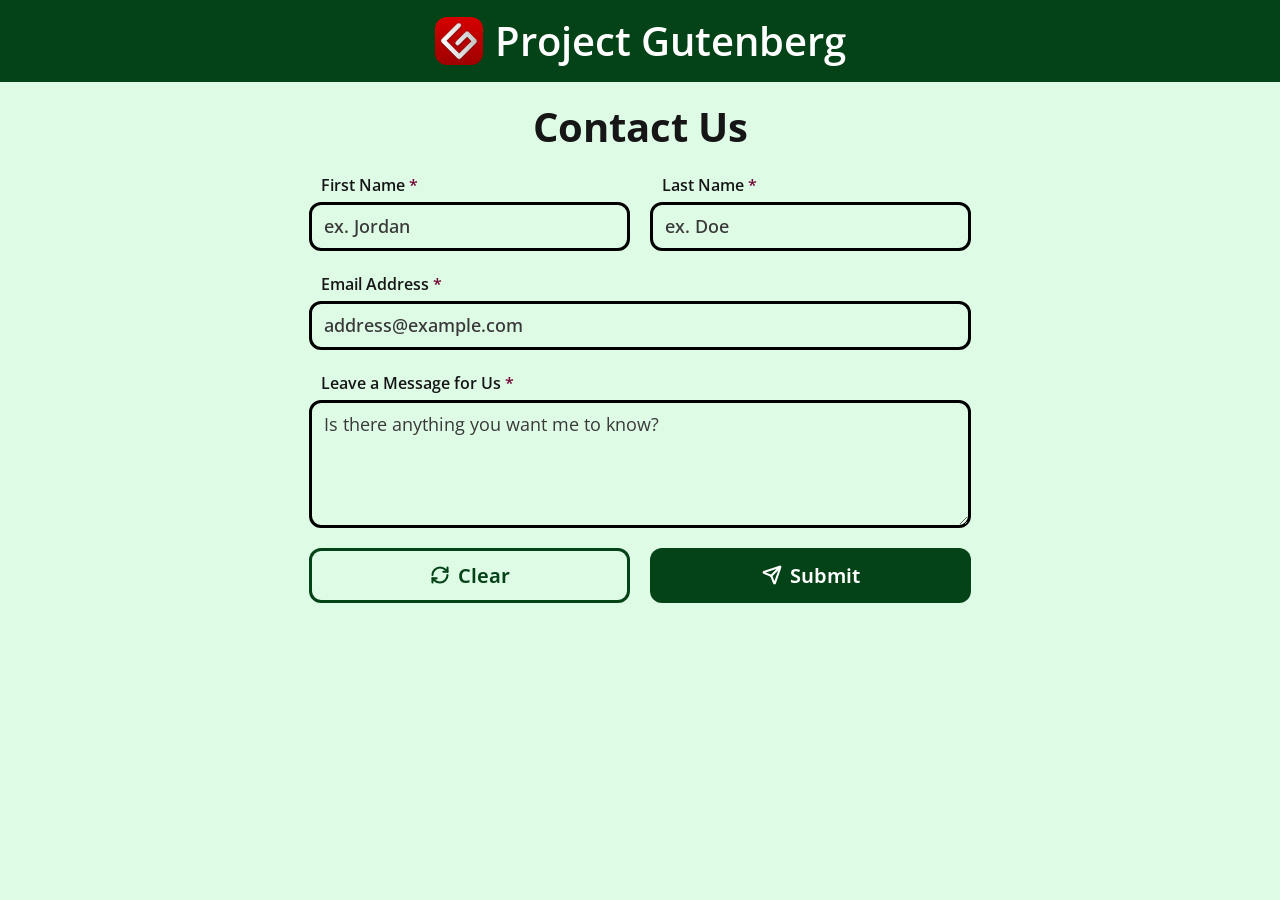
<file: final/form/index.html>
<!DOCTYPE html>
<html lang="en">
<head>
    <meta charset="UTF-8">
    <meta name="viewport" content="width=device-width, initial-scale=1.0">
    <title>Contact Us</title>

    <link rel="icon" href="/favicon.ico">

    <link rel="stylesheet" href="/css/normalize.css">
    <link rel="stylesheet" href="/css/colors/ibm_design_language.css">
    <link rel="stylesheet" href="/css/basics.css">
    <link rel="stylesheet" href="./styles.css">
</head>
<body>
    <script>
        // Error message information
        const errorData = {
            first_name: {
                id: "first-name-error",
                message: "At least leave your first initial."
            },
            last_name: {
                id: "last-name-error",
                message: "At least leave your last initial."
            },
            email: {
                id: "email-error",
                message: "Please enter a valid email address."
            },
            message: {
                id: "message-error",
                message: "The message cannot be blank."
            }
        };

        // Add error messages to the DOM
        function addErrorMessage(field, input, errorInfo) {
            // If there is no error message, add one
            if (!field.querySelector('.error-message')) {
                // Create an invisible grouping tag
                const errorContainer = document.createElement('div');
                errorContainer.classList.add('error-message');
                
                // Create the paragraph element that holds the error message
                const errorMessage = document.createElement('p');
                errorMessage.setAttribute('role', 'alert');
                errorMessage.setAttribute('id', errorInfo.id);
                errorMessage.classList.add('critical');
                errorMessage.textContent = errorInfo.message;

                // Add the error icon to the grouping tag
                const errorIconCopy = errorIconTemplate.content.cloneNode(true);
                errorContainer.appendChild(errorIconCopy);

                // Add the error message to the grouping tag
                errorContainer.appendChild(errorMessage);

                // Add the completed grouping tag to the DOM
                field.appendChild(errorContainer);

                // Update aria attributes for the input field
                input.setAttribute('aria-describedby', errorMessage.id);
                input.setAttribute('aria-invalid', 'true');
            }
        }

        // Remove error messages from the DOM
        function removeErrorMessage(field, input) {
            // Find the error message grouping tag
            const errorContainer = field.querySelector('.error-message');

            // If the error message exists, then remove it
            if (errorContainer) {
                errorContainer.remove();

                // Update aria attributes for the input field
                input.removeAttribute('aria-invalid');
                input.removeAttribute('aria-describedby');
            }
        }
    </script>

    <header>
        <a href="../index.html" class="home" role="Home Button" aria-label="Return to the menu page">
            <img src="/images/logo.svg" alt="The Project Gutenberg logo, featuring the name 'Project Gutenberg' in a serif font, framed by two stylized, red-and-blue open book outlines that create a circular border." class="icon">
            <p class="wide">Project Gutenberg</p>
            <p class="narrow">Project<br>Gutenberg</p>
        </a>
    </header>

    <main>

    <h1>Contact Us</h1>

    <form id="contact-form">
        <div class="form-field first-name" style="grid-area: first-name;">
            <label for="first-name">
                First Name
                <span aria-label="required" class="critical">*</span>
            </label>
            <input form="contact-form" type="text" required 
                id="first-name" placeholder="ex. Jordan">

            <script>
                const firstNameField = document.querySelector('.form-field.first-name');
                const firstNameInput = document.getElementById('first-name');
            </script>
        </div>

        <div class="form-field last-name" style="grid-area: last-name;">
            <label for="last-name">
                Last Name
                <span aria-label="required" class="critical">*</span>
            </label>
            <input form="contact-form" type="text" required 
                id="last-name" placeholder="ex. Doe">

            <script>
                const lastNameField = document.querySelector('.form-field.last-name');
                const lastNameInput = document.getElementById('last-name');
            </script>
        </div>

        <div class="form-field email" style="grid-area: email;">
            <label for="email">
                Email Address
                <span aria-label="required" class="critical">*</span>
            </label>
            <input form="contact-form" type="email" required 
                id="email" placeholder="address@example.com">
                
            <script>
                const emailField = document.querySelector('.form-field.email');
                const emailInput = document.getElementById('email');
            </script>
        </div>

        <div class="form-field message" style="grid-area: message;">
            <label for="message">
                Leave a Message for Us
                <span aria-label="required" class="critical">*</span>
            </label>
            <textarea form="contact-form" required 
                id="message" 
                placeholder="Is there anything you want me to know?"
                rows="4" cols="60"></textarea>
                
            <script>
                const messageField = document.querySelector('.form-field.message');
                const messageInput = document.getElementById('message');
            </script>
        </div>

        <button onclick="location.reload()"
            id="clear" style="grid-area: clear-btn;">
            <svg xmlns="http://www.w3.org/2000/svg" width="24" height="24" viewBox="0 0 24 24" fill="none" stroke-linecap="round" stroke-linejoin="round" class="lucide lucide-refresh-cw-icon lucide-refresh-cw" aria-hidden="true"><path d="M3 12a9 9 0 0 1 9-9 9.75 9.75 0 0 1 6.74 2.74L21 8"/><path d="M21 3v5h-5"/><path d="M21 12a9 9 0 0 1-9 9 9.75 9.75 0 0 1-6.74-2.74L3 16"/><path d="M8 16H3v5"/></svg> 
            <p>Clear</p>
        </button>
        <button type="submit" form="contact-form"
            id="submit" style="grid-area: submit-btn;">
            <svg xmlns="http://www.w3.org/2000/svg" width="24" height="24" viewBox="0 0 24 24" fill="none"  stroke-linecap="round" stroke-linejoin="round" class="lucide lucide-send-icon lucide-send" aria-hidden="true"><path d="M14.536 21.686a.5.5 0 0 0 .937-.024l6.5-19a.496.496 0 0 0-.635-.635l-19 6.5a.5.5 0 0 0-.024.937l7.93 3.18a2 2 0 0 1 1.112 1.11z"/><path d="m21.854 2.147-10.94 10.939"/></svg>
            <p>Submit</p>
        </button>
    </form>

    </main>

    <template id="lucide-circle-alert">
        <svg xmlns="http://www.w3.org/2000/svg" width="24" height="24" viewBox="0 0 24 24" fill="none" stroke-width="2" stroke-linecap="round" stroke-linejoin="round" class="lucide lucide-circle-alert-icon lucide-circle-alert critical" aria-hidden="true"><circle cx="12" cy="12" r="10"/><line x1="12" x2="12" y1="8" y2="12"/><line x1="12" x2="12.01" y1="16" y2="16"/></svg>
    </template>
    <script>
        const errorIconTemplate = document.getElementById('lucide-circle-alert');
    </script>

    <script>
        // Apply updates to the DOM

        firstNameInput.addEventListener('blur', function() {
            if (this.value.length === 0) {
                addErrorMessage(firstNameField, this, errorData.first_name);
            } else {
                removeErrorMessage(firstNameField, this);
            }
        });

        lastNameInput.addEventListener('blur', function() {
            if (this.value.length === 0) {
                addErrorMessage(lastNameField, this, errorData.last_name);
            } else {
                removeErrorMessage(lastNameField, this);
            }
        });

        emailInput.addEventListener('blur', function() {
            if (this.value.length === 0 || this.validity.typeMismatch) {
                addErrorMessage(emailField, this, errorData.email);
            } else {
                removeErrorMessage(emailField, this);
            }
        });

        messageInput.addEventListener('blur', function() {
            if (this.value.length === 0) {
                addErrorMessage(messageField, this, errorData.message);
            } else {
                removeErrorMessage(messageField, this);
            }
        });
    </script>
</body>
</html>
</file>
<file: css/colors/ibm_design_language.css>
:root {
    --red-100: #2d0709;
    --red-90: #520408;
    --red-80: #750e13;
    --red-70: #a2191f;
    --red-60: #da1e28;
    --red-50: #fa4d56;
    --red-40: #ff8389;
    --red-30: #ffb3b8;
    --red-20: #ffd7d9;
    --red-10: #fff1f1;

    --magenta-100: #2a0a18;
    --magenta-90: #510224;
    --magenta-80: #740937;
    --magenta-70: #9f1853;
    --magenta-60: #d02670;
    --magenta-50: #ee5396;
    --magenta-40: #ff7eb6;
    --magenta-30: #ffafd2;
    --magenta-20: #ffd6e8;
    --magenta-10: #fff0f7;

    --purple-100: #1c0f30;
    --purple-90: #31135e;
    --purple-80: #491d8b;
    --purple-70: #6929c4;
    --purple-60: #8a3ffc;
    --purple-50: #a56eff;
    --purple-40: #be95ff;
    --purple-30: #d4bbff;
    --purple-20: #e8daff;
    --purple-10: #f6f2ff;

    --blue-100: #001141;
    --blue-90: #001d6c;
    --blue-80: #002d9c;
    --blue-70: #0043ce;
    --blue-60: #0f62fe;
    --blue-50: #4589ff;
    --blue-40: #78a9ff;
    --blue-30: #a6c8ff;
    --blue-20: #d0e2ff;
    --blue-10: #edf5ff;

    --cyan-100: #061727;
    --cyan-90: #012749;
    --cyan-80: #003a6d;
    --cyan-70: #00539a;
    --cyan-60: #0072c3;
    --cyan-50: #1192e8;
    --cyan-40: #33b1ff;
    --cyan-30: #82cfff;
    --cyan-20: #bae6ff;
    --cyan-10: #e5f6ff;

    --teal-100: #081a1c;
    --teal-90: #022b30;
    --teal-80: #004144;
    --teal-70: #005d5d;
    --teal-60: #007d79;
    --teal-50: #009d9a;
    --teal-40: #08bdba;
    --teal-30: #3ddbd9;
    --teal-20: #9ef0f0;
    --teal-10: #d9fbfb;

    --green-100: #071908;
    --green-90: #022d0d;
    --green-80: #044317;
    --green-70: #0e6027;
    --green-60: #198038;
    --green-50: #24a148;
    --green-40: #42be65;
    --green-30: #6fdc8c;
    --green-20: #a7f0ba;
    --green-10: #defbe6;

    --cool-gray-100: #121619;
    --cool-gray-90: #21272a;
    --cool-gray-80: #343a3f;
    --cool-gray-70: #4d5358;
    --cool-gray-60: #697077;
    --cool-gray-50: #878d96;
    --cool-gray-40: #a2a9b0;
    --cool-gray-30: #c1c7cd;
    --cool-gray-20: #dde1e6;
    --cool-gray-10: #f2f4f8;

    --gray-100: #161616;
    --gray-90: #262626;
    --gray-80: #393939;
    --gray-70: #525252;
    --gray-60: #6f6f6f;
    --gray-50: #8d8d8d;
    --gray-40: #a8a8a8;
    --gray-30: #c6c6c6;
    --gray-20: #e0e0e0;
    --gray-10: #f4f4f4;

    --warm-gray-100: #171414;
    --warm-gray-90: #272525;
    --warm-gray-80: #3c3838;
    --warm-gray-70: #565151;
    --warm-gray-60: #726e6e;
    --warm-gray-50: #8f8b8b;
    --warm-gray-40: #ada8a8;
    --warm-gray-30: #cac5c4;
    --warm-gray-20: #e5e0df;
    --warm-gray-10: #f7f3f2;

    --alert-60: var(--red-60);
    --alert-50: var(--green-50);
    --alert-40: #ff832b;
    --alert-30: #f1c21b;
}
</file>
<file: css/basics.css>
/* Typography */
@font-face {
    font-family: 'Open Sans';
    src:
        local('Open Sans'),
        url("/css/OpenSans.ttf") format("truetype");
}

* {
    font-family: 'Open Sans', var(--sans-serif-fallback);
}

/* Common variables */
:root {
    --gap-structure: 1.25rem;
    --gap-border: 0.75rem;
    --gap-row: 0.5rem;
    --gap-field: 0.25rem;
    --border-width: calc(3 / 16 * 1rem);
}

/* Animations & transitions */
@media (prefers-reduced-motion: no-preference) {
    * {
        transition-duration: 200ms;
        transition-timing-function: ease-in-out;
    }

    a {transition-property: color;}
}

/* Color scheme */
@media (prefers-color-scheme: light) {
    :root {
        --neutral: white;
        --neutral-reverse: black;

        --background: var(--green-10);
        --normal-text: var(--gray-100);
        --alert-color: var(--magenta-80);
        --placeholder: var(--gray-80);

        --focus-ring-color: var(--purple-80);
        --interactive-normal: var(--green-80);
        --interactive-hover: var(--green-90);

        --link-normal: var(--blue-80);
        --link-visited: var(--magenta-80);
        --link-hover: var(--purple-80);
        --link-active: var(--red-80);
    }
}

@media (prefers-color-scheme: dark) {
    :root {
        --neutral: black;
        --neutral-reverse: white;

        --background: var(--green-100);
        --normal-text: var(--gray-10);
        --alert-color: var(--magenta-30);
        --placeholder: var(--gray-30);
        
        --focus-ring-color: var(--purple-30);
        --interactive-normal: var(--green-30);
        --interactive-hover: var(--green-20);

        --link-normal: var(--blue-30);
        --link-visited: var(--magenta-30);
        --link-hover: var(--purple-30);
        --link-active: var(--red-30);
    }
}

body {
    background-color: var(--background);
}

* {
    color: var(--normal-text);
}

/* Single column designs for all pages */
body {
    align-items: center;
    display: flex;
    flex-flow: column nowrap;
    min-height: 100dvh;
    width: 100%;
}

a.link:link {color: var(--link-normal);}
a.link:visited {color: var(--link-visited);}
a.link:hover {color: var(--link-hover);}
a.link:active {color: var(--link-active);}

.btn {
    background-color: var(--interactive-normal);
    border-radius: var(--gap-border);
    gap: var(--gap-row);
    margin-top: 1rem;
    padding: var(--gap-row) 1rem;
}

.btn > svg {
    stroke: var(--neutral);
}

.btn > p {
    color: var(--neutral);
}

.btn:hover {
    background-color: var(--interactive-hover);
}

header {
    align-items: center;
    background-color: var(--interactive-normal);
    display: flex;
    flex-flow: row nowrap;
    justify-content: center;
    padding: var(--gap-row);
    width: 100%;
}

header > .home {
    align-items: center;
    display: flex;
    flex-flow: row nowrap;
    gap: var(--gap-border);
    justify-content: center;
    text-decoration: none;
}

header > .home > .icon {
    border-radius: var(--gap-border);
    height: var(--controls-side);
    width: var(--controls-side);
}

header > .home > p {
    color: var(--neutral);
    font-size: clamp(2rem, 8.5vw, 2.5rem);
    font-weight: 600;
}

@media (width < 375px) {
    header > .home > p.wide {display: none;}
}

@media (width >= 375px) {
    header > .home > p.narrow {display: none;}
}
</file>
<file: case_study/styles.css>
main {
    align-items: center;
    display: flex;
    flex-flow: column nowrap;
    gap: var(--gap-row);
    justify-content: center;
    padding: var(--gap-row) 0;
    width: fit-content;
}

h1 {
    font-size: clamp(2rem, 10vw, 3rem);
    text-align: center;
}

img.header {
    max-height: 10rem;
}

section {
    display: flex;
    flex-flow: column nowrap;
    gap: 1rem;
    justify-content: center;
    padding: var(--gap-border);
    width: fit-content;
}

h2 {
    font-size: clamp(1.5rem, 7.5vw, 2.25rem);
}

section > p {
    font-size: clamp(1.125rem, 2.35vw, 1.5rem);
}

h3 {
    font-size: clamp(1.375rem, 2.95vw, 2rem);
}
</file>
<file: final/styles.css>
main {
    align-items: center;
    display: flex;
    flex-flow: column nowrap;
    gap: var(--gap-row);
    justify-content: center;
    padding: var(--gap-row) 0;
    width: fit-content;
}

#metadata {
    align-items: center;
    display: flex;
    flex-flow: column nowrap;
    gap: var(--gap-row);
    justify-content: center;
    padding: var(--gap-row);
    width: fit-content;
}

h1 {
    font-size: clamp(2rem, 10vw, 3rem);
    text-align: center;
}

#cover, #cover * {
    max-width: 20rem;
}

#menu {
    list-style-type: decimal;
    margin-left: 1.75rem;
    padding: var(--gap-row);
    text-align: center;
    width: fit-content;
}

h2 {
    font-size: clamp(1.5rem, 7.5vw, 2rem);
}

#menu > li {
    height: var(--controls-side);
    line-height: var(--controls-side);
    width: fit-content;
}
</file>
<file: homework2/styles.css>
header {
    align-items: center;
    background-color: var(--normal-text);
    display: flex;
    flex-flow: row nowrap;
    justify-content: center;
    padding: var(--gap-row);
    width: 100%;
}

header > .home {
    align-items: center;
    display: flex;
    flex-flow: row nowrap;
    gap: var(--gap-border);
    justify-content: center;
}

header > .home > .icon {
    border-radius: var(--gap-border);
    height: var(--controls-side);
    width: var(--controls-side);
}

header > .home > p {
    color: var(--neutral);
    font-size: clamp(2rem, 8.5vw, 2.5rem);
    font-weight: 600;
}

@media (width < 375px) {
    header > .home > p.wide {display: none;}
}

@media (width >= 375px) {
    header > .home > p.narrow {display: none;}
}

main {
    align-items: center;
    display: flex;
    flex-flow: column nowrap;
    gap: var(--gap-row);
    justify-content: center;
    padding: var(--gap-row) 0;
    width: fit-content;
}

#metadata {
    align-items: center;
    display: flex;
    flex-flow: column nowrap;
    gap: var(--gap-row);
    justify-content: center;
    padding: var(--gap-row);
    width: fit-content;
}

h1 {
    font-size: clamp(2rem, 10vw, 3rem);
    text-align: center;
}

#cover, #cover * {
    max-width: 20rem;
}

#menu {
    list-style-type: decimal;
    margin-left: 1.75rem;
    padding: var(--gap-row);
    text-align: center;
    width: fit-content;
}

h2 {
    font-size: clamp(1.5rem, 7.5vw, 2rem);
}

#menu > li {
    height: var(--controls-side);
    line-height: var(--controls-side);
    width: fit-content;
}
</file>
<file: homework3/styles.css>
header {
    align-items: center;
    background-color: var(--normal-text);
    display: flex;
    flex-flow: row nowrap;
    justify-content: center;
    padding: var(--gap-row);
    width: 100%;
}

header > .home {
    align-items: center;
    display: flex;
    flex-flow: row nowrap;
    gap: var(--gap-border);
    justify-content: center;
}

header > .home > .icon {
    border-radius: var(--gap-border);
    height: var(--controls-side);
    width: var(--controls-side);
}

header > .home > p {
    color: var(--neutral);
    font-size: clamp(2rem, 8.5vw, 2.5rem);
    font-weight: 600;
}

@media (width < 375px) {
    header > .home > p.wide {display: none;}
}

@media (width >= 375px) {
    header > .home > p.narrow {display: none;}
}

main {
    align-items: center;
    display: flex;
    flex-flow: column nowrap;
    gap: var(--gap-row);
    justify-content: center;
    padding: var(--gap-row) 0;
    width: fit-content;
}

#metadata {
    align-items: center;
    display: flex;
    flex-flow: column nowrap;
    gap: var(--gap-row);
    justify-content: center;
    padding: var(--gap-row);
    width: fit-content;
}

h1 {
    font-size: clamp(2rem, 10vw, 3rem);
    text-align: center;
}

#cover, #cover * {
    max-width: 20rem;
}

#menu {
    list-style-type: decimal;
    margin-left: 1.75rem;
    padding: var(--gap-row);
    text-align: center;
    width: fit-content;
}

h2 {
    font-size: clamp(1.5rem, 7.5vw, 2rem);
}

#menu > li {
    height: var(--controls-side);
    line-height: var(--controls-side);
    width: fit-content;
}
</file>
<file: homework4/styles.css>
/* Header */

header {
    align-items: center;
    background-color: var(--normal-text);
    display: flex;
    flex-flow: row nowrap;
    justify-content: center;
    padding: var(--gap-row);
    width: 100%;
}

header > .home {
    align-items: center;
    display: flex;
    flex-flow: row nowrap;
    gap: var(--gap-border);
    justify-content: center;
}

header > .home > .icon {
    border-radius: var(--gap-border);
    height: var(--controls-side);
    width: var(--controls-side);
}

header > .home > p {
    color: var(--neutral);
    font-size: clamp(2rem, 8.5vw, 2.5rem);
    font-weight: 600;
}

@media (width < 375px) {
    header > .home > p.wide {display: none;}
}

@media (width >= 375px) {
    header > .home > p.narrow {display: none;}
}

/* Color for alert and error information */
.critical {
    color: var(--alert-color);
    stroke: var(--alert-color);
}

::placeholder {
    color: var(--placeholder);
    opacity: 100%;
}

main {
    padding: var(--gap-structure);
}

/* Form structures */

form {
    display: grid;
    gap: var(--gap-structure);
    grid-auto-rows: min-content;
}

@media (width < 480px) {
    form {
        grid-template-columns: 1fr;
        grid-template-areas: "title" "first-name" "last-name" "email" "message" "clear-btn" "submit-btn";
    }
}

@media (480px <= width) {
    form {
        grid-template-columns: repeat(2, 1fr);
        grid-template-areas: 
        "title title"
        "first-name last-name"
        "email email"
        "message message"
        "clear-btn submit-btn";
    }
}

/* Title */

h1 {
    text-align: center;
}

@media (width < 744px) {
    h1 {
        font-size: 2rem;
    }
}

@media (744px <= width) {
    h1 {
        font-size: 2.5rem;
    }
}

/* Form elements */

.form-field {
    display: flex;
    flex-flow: column nowrap;
    gap: var(--gap-field);
    height: fit-content;
    width: 100%;
}

label, .error-message {
    font-size: 1rem;
    font-weight: 600;
    margin: 0 var(--gap-border);
}

input, textarea, button {
    border-radius: var(--gap-border);
    font-size: 1.125rem;
    padding: var(--gap-row) var(--gap-border);
    width: 100%;
}

input, textarea {
    background: none;
    border: var(--border-width) solid var(--neutral-reverse);
}

input:focus, textarea:focus {
    background-color: var(--neutral);
    border-color: var(--interactive-hover); 
}

input:focus, textarea:focus, button:hover, button:focus {
    outline: var(--border-width) solid var(--focus-ring-color);
}

button {
    gap: var(--gap-row);  

    --btn-svg-side: 1.25rem;

    svg {
        height: var(--btn-svg-side);
        stroke-width: 2.5;
        width: var(--btn-svg-side);
    }

    p {
        font-size: var(--btn-svg-side);
        font-weight: 650;
    }
}

button#clear {
    background: none;
    border: var(--border-width) solid var(--interactive-normal);

    svg {stroke: var(--interactive-normal);}
    p {color: var(--interactive-normal);}
}

button#clear:hover, button#clear:focus {
    background-color: var(--neutral);

    svg {stroke: var(--interactive-hover);}
    p {color: var(--interactive-hover);}
}

button#submit {
    background-color: var(--interactive-normal);
    border: none;

    svg {stroke: var(--neutral);}
    p {color: var(--neutral);}
}

button#submit:hover, button#submit:focus {
    background-color: var(--interactive-hover);
}

/* Error message */

@media (width < 375px) {
    .error-message > svg {
        --svg-side: 1.25rem;
    }

    .error-message > p {
        font-size: calc(15 / 16 * 1rem);
    }
}

@media (375px <= width) {
    .error-message > svg {
        --svg-side: 1.5rem;
    }
}

.error-message {
    align-items: center;
    display: flex;
    flex-flow: row nowrap;
    gap: var(--gap-row);  
    
    svg {
        height: var(--svg-side);
        width: var(--svg-side);
    }
}
</file>
<file: final/content/styles.css>
main {
    align-items: center;
    display: flex;
    flex-flow: column nowrap;
    gap: var(--gap-row);
    justify-content: center;
    padding: var(--gap-row) 0;
    width: fit-content;
}

#metadata {
    align-items: center;
    display: flex;
    flex-flow: column nowrap;
    gap: var(--gap-row);
    justify-content: center;
    padding: var(--gap-row);
    width: fit-content;
}

h1 {
    font-size: clamp(2rem, 10vw, 3rem);
    text-align: center;
}

#cover, #cover * {
    max-width: 20rem;
}

#content {
    display: flex;
    flex-flow: column nowrap;
    gap: 1rem;
    justify-content: center;
    padding: var(--gap-border);
    width: fit-content;
}

h2 {
    font-size: clamp(1.5rem, 7.5vw, 2.25rem);
}

#content > p {
    font-size: clamp(1,125rem, 2.35vw, 1.5rem);
}
</file>
<file: final/form/styles.css>
/* Color for alert and error information */
.critical {
    color: var(--alert-color);
    stroke: var(--alert-color);
}

::placeholder {
    color: var(--placeholder);
    opacity: 100%;
}

main {
    padding: var(--gap-structure);
}

/* Form structures */

form {
    display: grid;
    gap: var(--gap-structure);
    grid-auto-rows: min-content;
}

@media (width < 480px) {
    form {
        grid-template-columns: 1fr;
        grid-template-areas: "title" "first-name" "last-name" "email" "message" "clear-btn" "submit-btn";
    }
}

@media (480px <= width) {
    form {
        grid-template-columns: repeat(2, 1fr);
        grid-template-areas: 
        "title title"
        "first-name last-name"
        "email email"
        "message message"
        "clear-btn submit-btn";
    }
}

/* Title */

h1 {
    text-align: center;
}

@media (width < 744px) {
    h1 {
        font-size: 2rem;
    }
}

@media (744px <= width) {
    h1 {
        font-size: 2.5rem;
    }
}

/* Form elements */

.form-field {
    display: flex;
    flex-flow: column nowrap;
    gap: var(--gap-field);
    height: fit-content;
    width: 100%;
}

label, .error-message {
    font-size: 1rem;
    font-weight: 600;
    margin: 0 var(--gap-border);
}

input, textarea, button {
    border-radius: var(--gap-border);
    font-size: 1.125rem;
    padding: var(--gap-row) var(--gap-border);
    width: 100%;
}

input, textarea {
    background: none;
    border: var(--border-width) solid var(--neutral-reverse);
}

input:focus, textarea:focus {
    background-color: var(--neutral);
    border-color: var(--interactive-hover); 
}

input:focus, textarea:focus, button:hover, button:focus {
    outline: var(--border-width) solid var(--focus-ring-color);
}

button {
    gap: var(--gap-row);  

    --btn-svg-side: 1.25rem;

    svg {
        height: var(--btn-svg-side);
        stroke-width: 2.5;
        width: var(--btn-svg-side);
    }

    p {
        font-size: var(--btn-svg-side);
        font-weight: 650;
    }
}

button#clear {
    background: none;
    border: var(--border-width) solid var(--interactive-normal);

    svg {stroke: var(--interactive-normal);}
    p {color: var(--interactive-normal);}
}

button#clear:hover, button#clear:focus {
    background-color: var(--neutral);

    svg {stroke: var(--interactive-hover);}
    p {color: var(--interactive-hover);}
}

button#submit {
    background-color: var(--interactive-normal);
    border: none;

    svg {stroke: var(--neutral);}
    p {color: var(--neutral);}
}

button#submit:hover, button#submit:focus {
    background-color: var(--interactive-hover);
}

/* Error message */

@media (width < 375px) {
    .error-message > svg {
        --svg-side: 1.25rem;
    }

    .error-message > p {
        font-size: calc(15 / 16 * 1rem);
    }
}

@media (375px <= width) {
    .error-message > svg {
        --svg-side: 1.5rem;
    }
}

.error-message {
    align-items: center;
    display: flex;
    flex-flow: row nowrap;
    gap: var(--gap-row);  
    
    svg {
        height: var(--svg-side);
        width: var(--svg-side);
    }
}
</file>
